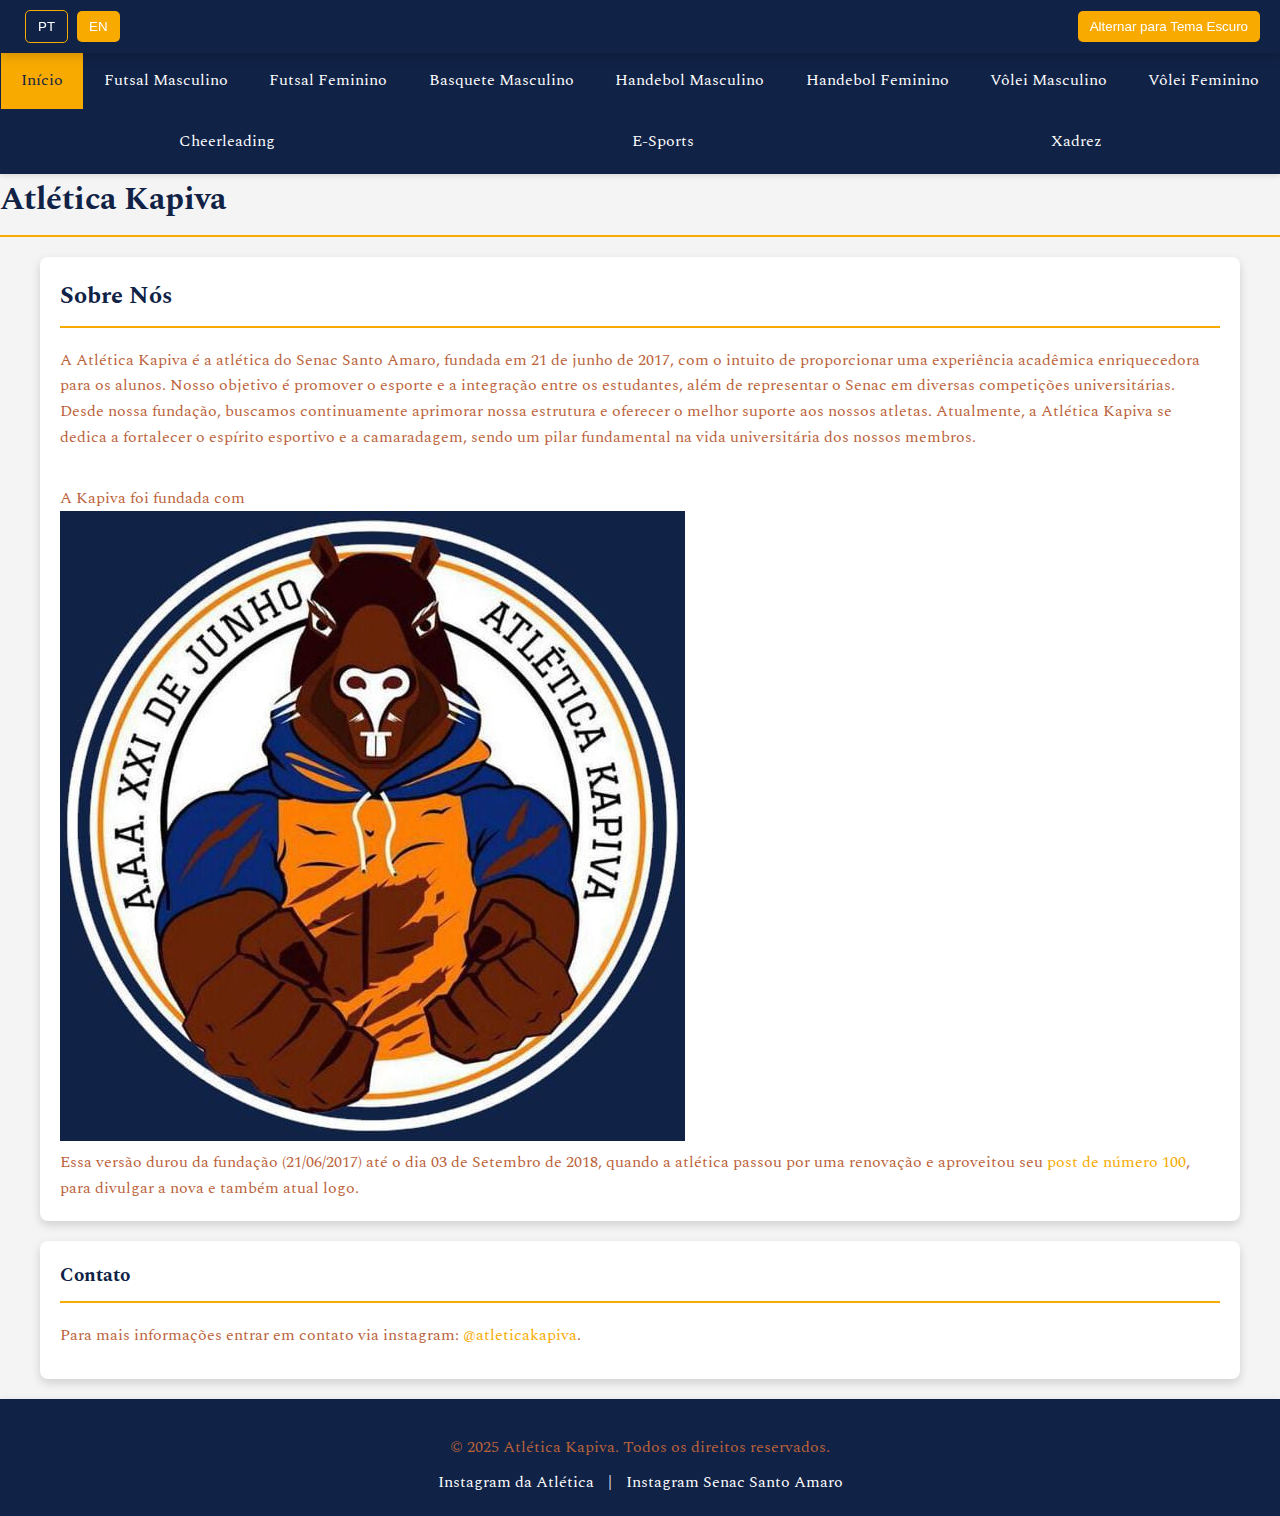
<file: index.html>
<!DOCTYPE html>
<html lang="pt-BR">

<head>
    <meta charset="UTF-8">
    <meta name="viewport" content="width=device-width, initial-scale=1.0">
    <title data-translate-key="home">Atlética Kapiva</title>
    <link rel="stylesheet" href="./style.css">
    <link rel="shortcut icon" type="imagex/jpeg" href="./imagens/Kapiva_Principal.jpeg" />

</head>

<body>
    <div class="top-bar">
        <div class="lang-switcher">
            <button id="lang-pt" class="lang-button" data-translate-key="pt">PT</button>
            <button id="lang-en" class="lang-button" data-translate-key="en">EN</button>
        </div>
        <div class="theme-switcher">
            <button id="theme-toggle" data-translate-key="toggle-theme">Alternar Tema</button>
        </div>
        <button class="hamburger-menu" aria-label="Menu">
            <span class="bar"></span>
            <span class="bar"></span>
            <span class="bar"></span>
        </button>
    </div>

    <div class="nav-wrapper">
        <nav>
            <ul class="horizontal">
                <li><a class="selecionado" href="index.html" data-translate-key="home">Inicio</a></li>
                <li><a href="KapivaFutM.html" data-translate-key="futsal-m">Futsal Masculino</a></li>
                <li><a href="KapivaFutF.html" data-translate-key="futsal-f">Futsal Feminino</a></li>
                <li><a href="Basquete.html" data-translate-key="basketball">Basquete Masculino</a></li>
                <li><a href="HandM.html" data-translate-key="handball-m">Handebol Masculino</a></li>
                <li><a href="HandF.html" data-translate-key="handball-f">Handebol Feminino</a></li>
                <li><a href="VoleiM.html" data-translate-key="volleyball-m">Vôlei Masculino</a></li>
                <li><a href="VoleiF.html" data-translate-key="volleyball-f">Vôlei Feminino</a></li>
                <li><a href="Cheer.html" data-translate-key="cheerleading">Cheerleading</a></li>
                <li><a href="esports.html" data-translate-key="esports">E-Sports</a></li>
                <li><a href="xadrez.html" data-translate-key="chess">Xadrez</a></li>
            </ul>
        </nav>
    </div>

    <header>
        <h1>Atlética Kapiva</h1>
    </header>

    <main>
        <section>
            <h2 data-translate-key="about-us-title">Sobre Nós</h2>
            <p data-translate-key="about-us-text">A Atlética Kapiva é a atlética do Senac Santo Amaro, fundada em 21 de
                junho de 2017, com o intuito de proporcionar a melhor experiência acadêmica para os alunos. Nosso
                objetivo é promover o esporte e a integração entre os estudantes, além de representar o Senac em
                diversas competições universitárias. Desde nossa fundação, buscamos continuamente aprimorar nossa
                estrutura e oferecer o melhor suporte aos nossos atletas. Atualmente, a Atlética Kapiva se dedica a
                fortalecer o espírito esportivo e a camaradagem, sendo um pilar fundamental na vida universitária dos
                nossos membros.</p>
            <br><span data-translate-key="kapiva-founded-text">A Kapiva foi fundada com o visual:</span>
            <br><img class="original" src="./imagens/Kapiva_Original.jpg" alt="Kapiva_Original"><br>
            <span data-translate-key="kapiva-old-logo-duration">Essa versão durou da fundação (21/06/2017) até o dia 03
                de Setembro de 2018, quando a atlética passou por uma renovação e aproveitou seu
                <a href="https://www.instagram.com/p/BnR4bplFzU8/?utm_source=ig_web_copy_link&igsh=MzRlODBiNWFlZA=="><span
                        data-translate-key="post-number-100">post de numero 100</span></a>,
                <span data-translate-key="to-divulge-new-logo">para divulgar a nova e também atual logo.</span>
            </span>
        </section>
        <section>
            <h3 data-translate-key="contact">Contato</h3>
            <p data-translate-key="contact-info">Para mais informações entrar em contato via instagram: <a
                    href="https://www.instagram.com/atleticakapiva/"><span>@atleticakapiva</span></a>.</p>
        </section>
    </main>
    <footer>
        <p data-translate-key="all-rights-reserved">&copy; 2025 Atlética Kapiva. Todos os direitos reservados.</p>
        <div class="redes-sociais">
            <a href="https://www.instagram.com/atleticakapiva/" target="_blank"
                data-translate-key="athletica-instagram">Instagram da Atlética</a> |
            <a href="https://www.instagram.com/senacsantoamaro/" target="_blank"
                data-translate-key="senac-instagram">Instagram Senac Santo Amaro</a>
        </div>
    </footer>

    <script src="./script.js" defer></script>
</body>

</html>
</file>
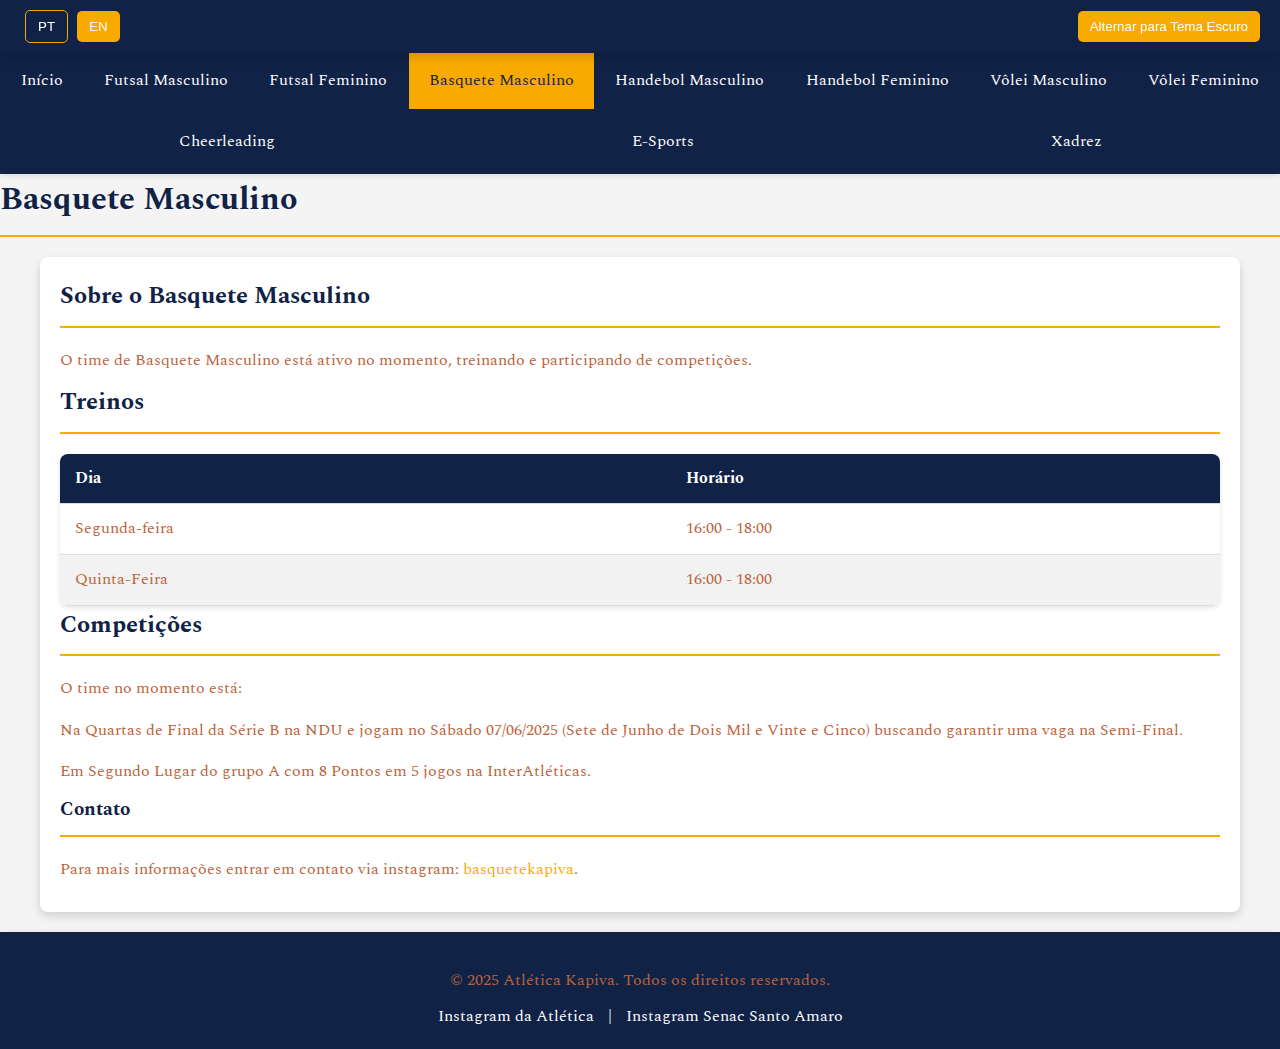
<file: Basquete.html>
<!DOCTYPE html>
<html lang="pt-BR">

<head>
    <meta charset="UTF-8">
    <meta name="viewport" content="width=device-width, initial-scale=1.0">
    <title data-translate-key="basketball-title">Basquete Masculino Kapiva</title>
    <link rel="stylesheet" href="./style.css">
    <link rel="shortcut icon" type="imagex/jpg" href="./imagens/Kapiva_Baska.jpg" />
</head>

<body>
    <div class="top-bar">
        <div class="lang-switcher">
            <button id="lang-pt" class="lang-button" data-translate-key="pt">PT</button>
            <button id="lang-en" class="lang-button" data-translate-key="en">EN</button>
        </div>
        <div class="theme-switcher">
            <button id="theme-toggle" data-translate-key="toggle-theme">Alternar Tema</button>
        </div>
        <button class="hamburger-menu" aria-label="Menu">
            <span class="bar"></span>
            <span class="bar"></span>
            <span class="bar"></span>
        </button>
    </div>

    <div class="nav-wrapper">
        <nav>
            <ul class="horizontal">
                <li><a href="index.html" data-translate-key="home">Inicio</a></li>
                <li><a href="KapivaFutM.html" data-translate-key="futsal-m">Futsal Masculino</a></li>
                <li><a href="KapivaFutF.html" data-translate-key="futsal-f">Futsal Feminino</a></li>
                <li><a class="selecionado" href="Basquete.html" data-translate-key="basketball">Basquete Masculino</a>
                </li>
                <li><a href="HandM.html" data-translate-key="handball-m">Handebol Masculino</a></li>
                <li><a href="HandF.html" data-translate-key="handball-f">Handebol Feminino</a></li>
                <li><a href="VoleiM.html" data-translate-key="volleyball-m">Vôlei Masculino</a></li>
                <li><a href="VoleiF.html" data-translate-key="volleyball-f">Vôlei Feminino</a></li>
                <li><a href="Cheer.html" data-translate-key="cheerleading">Cheerleading</a></li>
                <li><a href="esports.html" data-translate-key="esports">E-Sports</a></li>
                <li><a href="xadrez.html" data-translate-key="chess">Xadrez</a></li>
            </ul>
        </nav>
    </div>

    <header>
        <h1>Basquete Masculino</h1>
    </header>

    <main>
        <section>
            <article id="Informações_Baska">
                <h2 data-translate-key="about-basketball-title">Sobre o Basquete</h2>
                <p data-translate-key="basketball-info-text">O time de Basquete Masculino está ativo no momento,
                    treinando e participando de competições.</p>
            </article>

            <article id="Treinos_Baska">
                <h2 data-translate-key="trainings-title">Treinos</h2>
                <table>
                    <thead>
                        <tr>
                            <th data-translate-key="day">Dia</th>
                            <th data-translate-key="hour">Horário</th>
                        </tr>
                    </thead>
                    <tbody>
                        <tr>
                            <td data-translate-key="monday">Segunda-Feira</td>
                            <td>16:00 - 18:00</td>
                        </tr>
                        <tr>
                            <td data-translate-key="thursday">Quinta-Feira</td>
                            <td>16:00 - 18:00</td>
                        </tr>
                    </tbody>
                </table>
            </article>

            <article id="Competições_Baska">
                <h2 data-translate-key="competitions">Competições</h2>
                <p data-translate-key="basketball-status-text">O time no momento está:</p>
                <p data-translate-key="basketball-status-ndu">Na Quartas de Final da Série B na NDU e jogam no Sábado
                    07/06/2025 (Sete de Junho de Dois Mil e Vinte
                    e
                    Cinco) buscando garantir uma vaga na Semi-Final.</p>
                <p data-translate-key="basketball-status-interatleticas">Em Segundo Lugar do grupo A com 8 Pontos em 5
                    jogos na InterAtléticas.</p>
            </article>

            <article id="Contato_Baska">
                <h3 data-translate-key="contact">Contato</h3>
                <p data-translate-key="basketball-contact">Para mais informações entrar em contato via instagram: <a
                        href="https://www.instagram.com/basquetekapiva/"><span>basquetekapiva</span></a>.</p>
            </article>
        </section>
    </main>

    <footer>
        <p data-translate-key="all-rights-reserved">&copy; 2025 Atlética Kapiva. Todos os direitos reservados.</p>
        <div class="redes-sociais">
            <a href="https://www.instagram.com/atleticakapiva/" target="_blank"
                data-translate-key="athletica-instagram">Instagram da Atlética</a> |
            <a href="https://www.instagram.com/senacsantoamaro/" target="_blank"
                data-translate-key="senac-instagram">Instagram Senac Santo Amaro</a>
        </div>
    </footer>

    <script src="./script.js"></script>
</body>

</html>
</file>
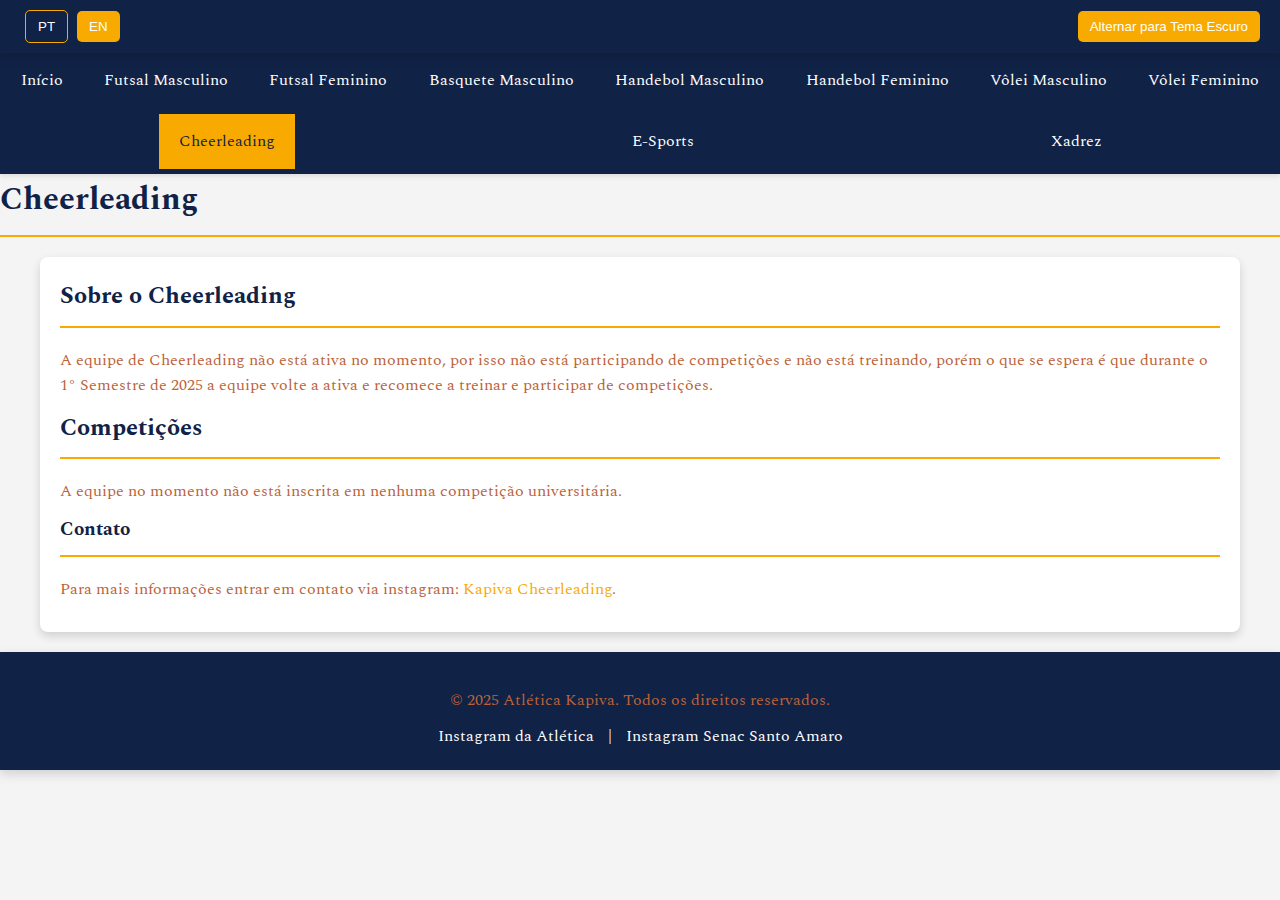
<file: Cheer.html>
<!DOCTYPE html>
<html lang="pt-BR">

<head>
    <meta charset="UTF-8">
    <meta name="viewport" content="width=device-width, initial-scale=1.0">
    <title data-translate-key="cheerleading-title">Cheerleading Kapiva</title>
    <link rel="stylesheet" href="./style.css">
    <link rel="shortcut icon" type="imagex/jpg" href="./imagens/Kapiva_Cheer.jpg" />
</head>

<body>
    <div class="top-bar">
        <div class="lang-switcher">
            <button id="lang-pt" class="lang-button" data-translate-key="pt">PT</button>
            <button id="lang-en" class="lang-button" data-translate-key="en">EN</button>
        </div>
        <div class="theme-switcher">
            <button id="theme-toggle" data-translate-key="toggle-theme">Alternar Tema</button>
        </div>
        <button class="hamburger-menu" aria-label="Menu">
            <span class="bar"></span>
            <span class="bar"></span>
            <span class="bar"></span>
        </button>
    </div>

    <div class="nav-wrapper">
        <nav>
            <ul class="horizontal">
                <li><a href="index.html" data-translate-key="home">Inicio</a></li>
                <li><a href="KapivaFutM.html" data-translate-key="futsal-m">Futsal Masculino</a></li>
                <li><a href="KapivaFutF.html" data-translate-key="futsal-f">Futsal Feminino</a></li>
                <li><a href="Basquete.html" data-translate-key="basketball">Basquete Masculino</a></li>
                <li><a href="HandM.html" data-translate-key="handball-m">Handebol Masculino</a></li>
                <li><a href="HandF.html" data-translate-key="handball-f">Handebol Feminino</a></li>
                <li><a href="VoleiM.html" data-translate-key="volleyball-m">Vôlei Masculino</a></li>
                <li><a href="VoleiF.html" data-translate-key="volleyball-f">Vôlei Feminino</a></li>
                <li><a class="selecionado" href="Cheer.html" data-translate-key="cheerleading">Cheerleading</a></li>
                <li><a href="esports.html" data-translate-key="esports">E-Sports</a></li>
                <li><a href="xadrez.html" data-translate-key="chess">Xadrez</a></li>
            </ul>
        </nav>
    </div>

    <header>
        <h1>Cheerleading</h1>
    </header>

    <main>
        <section>
            <article id="Informações_Cheer">
                <h2 data-translate-key="about-cheer-title">Informações</h2>
                <p data-translate-key="cheer-info-text">A equipe de Cheerleading não está ativa no momento, por isso não
                    está
                    participando de competições e não está treinando, porém o que se espera é que durante o 1° Semestre
                    de 2025 a equipe volte a ativa e recomece a treinar e participar de competições.</p>
            </article>
            <article id="Competições_Cheer">
                <h2 data-translate-key="cheer-competitions-title">Competições</h2>
                <p data-translate-key="cheer-competitions-text">A equipe no momento não está inscrita em nenhuma
                    competição
                    universitária.</p>
            </article>
            <article id="Contato_Cheer">
                <h3 data-translate-key="contact">Contato</h3>
                <p data-translate-key="cheer-contact">Para mais informações entrar em contato via instagram: <a
                        href="https://www.instagram.com/kapivacheer/"><span>Kapiva
                            Cheerleading</span></a>.</p>
            </article>
        </section>
    </main>
    <footer>
        <p data-translate-key="all-rights-reserved">&copy; 2025 Atlética Kapiva. Todos os direitos reservados.</p>
        <div class="redes-sociais">
            <a href="https://www.instagram.com/atleticakapiva/" target="_blank"
                data-translate-key="athletica-instagram">Instagram da Atlética</a> |
            <a href="https://www.instagram.com/senacsantoamaro/" target="_blank"
                data-translate-key="senac-instagram">Instagram Senac Santo Amaro</a>
        </div>
    </footer>

    <script src="./script.js"></script>
</body>

</html>
</file>
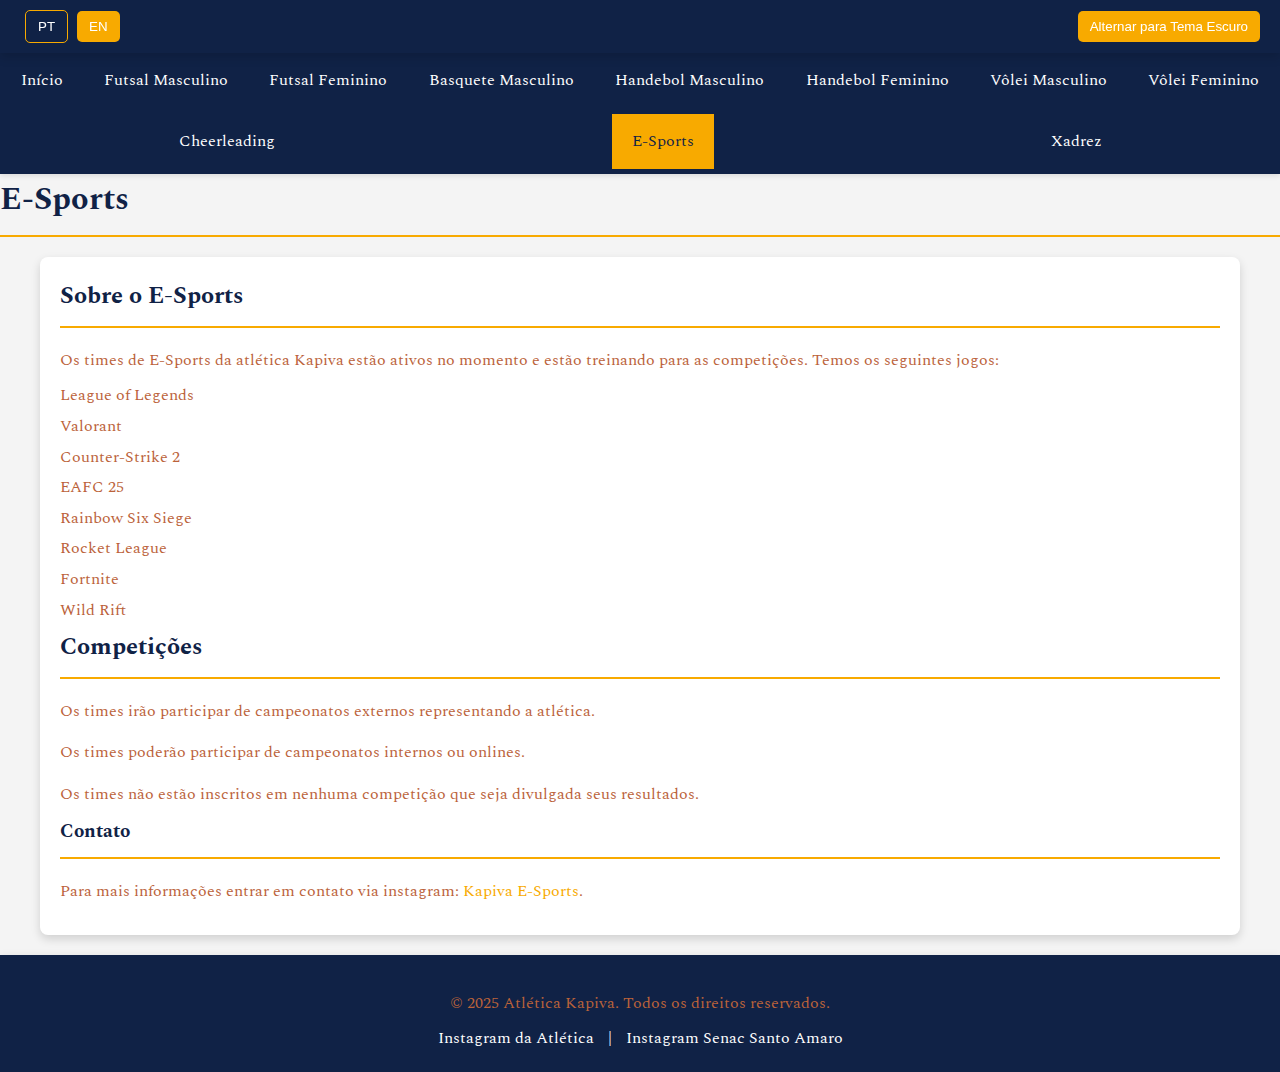
<file: esports.html>
<!DOCTYPE html>
<html lang="pt-BR">

<head>
    <meta charset="UTF-8">
    <meta name="viewport" content="width=device-width, initial-scale=1.0">
    <title data-translate-key="esports-title">E-Sports Kapiva</title>
    <link rel="stylesheet" href="./style.css">
    <link rel="shortcut icon" type="imagex/jpg" href="./imagens/Kapiva_E-Sports.jpg" />
</head>

<body>
    <div class="top-bar">
        <div class="lang-switcher">
            <button id="lang-pt" class="lang-button" data-translate-key="pt">PT</button>
            <button id="lang-en" class="lang-button" data-translate-key="en">EN</button>
        </div>
        <div class="theme-switcher">
            <button id="theme-toggle" data-translate-key="toggle-theme">Alternar Tema</button>
        </div>
        <button class="hamburger-menu" aria-label="Menu">
            <span class="bar"></span>
            <span class="bar"></span>
            <span class="bar"></span>
        </button>
    </div>

    <div class="nav-wrapper">
        <nav>
            <ul class="horizontal">
                <li><a href="index.html" data-translate-key="home">Inicio</a></li>
                <li><a href="KapivaFutM.html" data-translate-key="futsal-m">Futsal Masculino</a></li>
                <li><a href="KapivaFutF.html" data-translate-key="futsal-f">Futsal Feminino</a></li>
                <li><a href="Basquete.html" data-translate-key="basketball">Basquete Masculino</a></li>
                <li><a href="HandM.html" data-translate-key="handball-m">Handebol Masculino</a></li>
                <li><a href="HandF.html" data-translate-key="handball-f">Handebol Feminino</a></li>
                <li><a href="VoleiM.html" data-translate-key="volleyball-m">Vôlei Masculino</a></li>
                <li><a href="VoleiF.html" data-translate-key="volleyball-f">Vôlei Feminino</a></li>
                <li><a href="Cheer.html" data-translate-key="cheerleading">Cheerleading</a></li>
                <li><a class="selecionado" href="esports.html" data-translate-key="esports">E-Sports</a></li>
                <li><a href="xadrez.html" data-translate-key="chess">Xadrez</a></li>
            </ul>
        </nav>
    </div>

    <header>
        <h1>E-Sports</h1>
    </header>

    <main>
        <section>
            <article id="Informações_Games">
                <h2 data-translate-key="about-esports-title">Sobre os E-Sports</h2>
                <p data-translate-key="esports-info-text">Os times de E-Sports da atlética Kapiva estão ativos no
                    momento e estão treinando para as
                    competições. Temos os seguintes jogos:</p>
                <ul>
                    <li>League of Legends</li>
                    <li>Valorant</li>
                    <li>Counter-Strike 2</li>
                    <li>EAFC 25</li>
                    <li>Rainbow Six Siege</li>
                    <li>Rocket League</li>
                    <li>Fortnite</li>
                    <li>Wild Rift</li>
                </ul>
            </article>
            <article id="Competições_Games">
                <h2 data-translate-key="esports-competitions-title">Competições</h2>
                <p data-translate-key="esports-competitions-text-1">Os times irão participar de campeonatos externos
                    representando a atlética.</p>
                <p data-translate-key="esports-competitions-text-2">Os times poderão participar de campeonatos internos
                    ou
                    onlines.</p>
                <p data-translate-key="esports-competitions-text-3">Os times não estão inscritos em nenhuma competição
                    que seja divulgada seus resultados.</p>
            </article>
            <article id="Contato_Games">
                <h3 data-translate-key="contact">Contato</h3>
                <p data-translate-key="esports-contact">Para mais informações entrar em contato via instagram: <a
                        href="https://www.instagram.com/esportskapiva/"><span>Kapiva
                            E-Sports</span></a>.</p>
            </article>
        </section>
    </main>
    <footer>
        <p data-translate-key="all-rights-reserved">&copy; 2025 Atlética Kapiva. Todos os direitos reservados.</p>
        <div class="redes-sociais">
            <a href="https://www.instagram.com/atleticakapiva/" target="_blank"
                data-translate-key="athletica-instagram">Instagram da Atlética</a> |
            <a href="https://www.instagram.com/senacsantoamaro/" target="_blank"
                data-translate-key="senac-instagram">Instagram Senac Santo Amaro</a>
        </div>
    </footer>

    <script src="./script.js"></script>
</body>

</html>
</file>
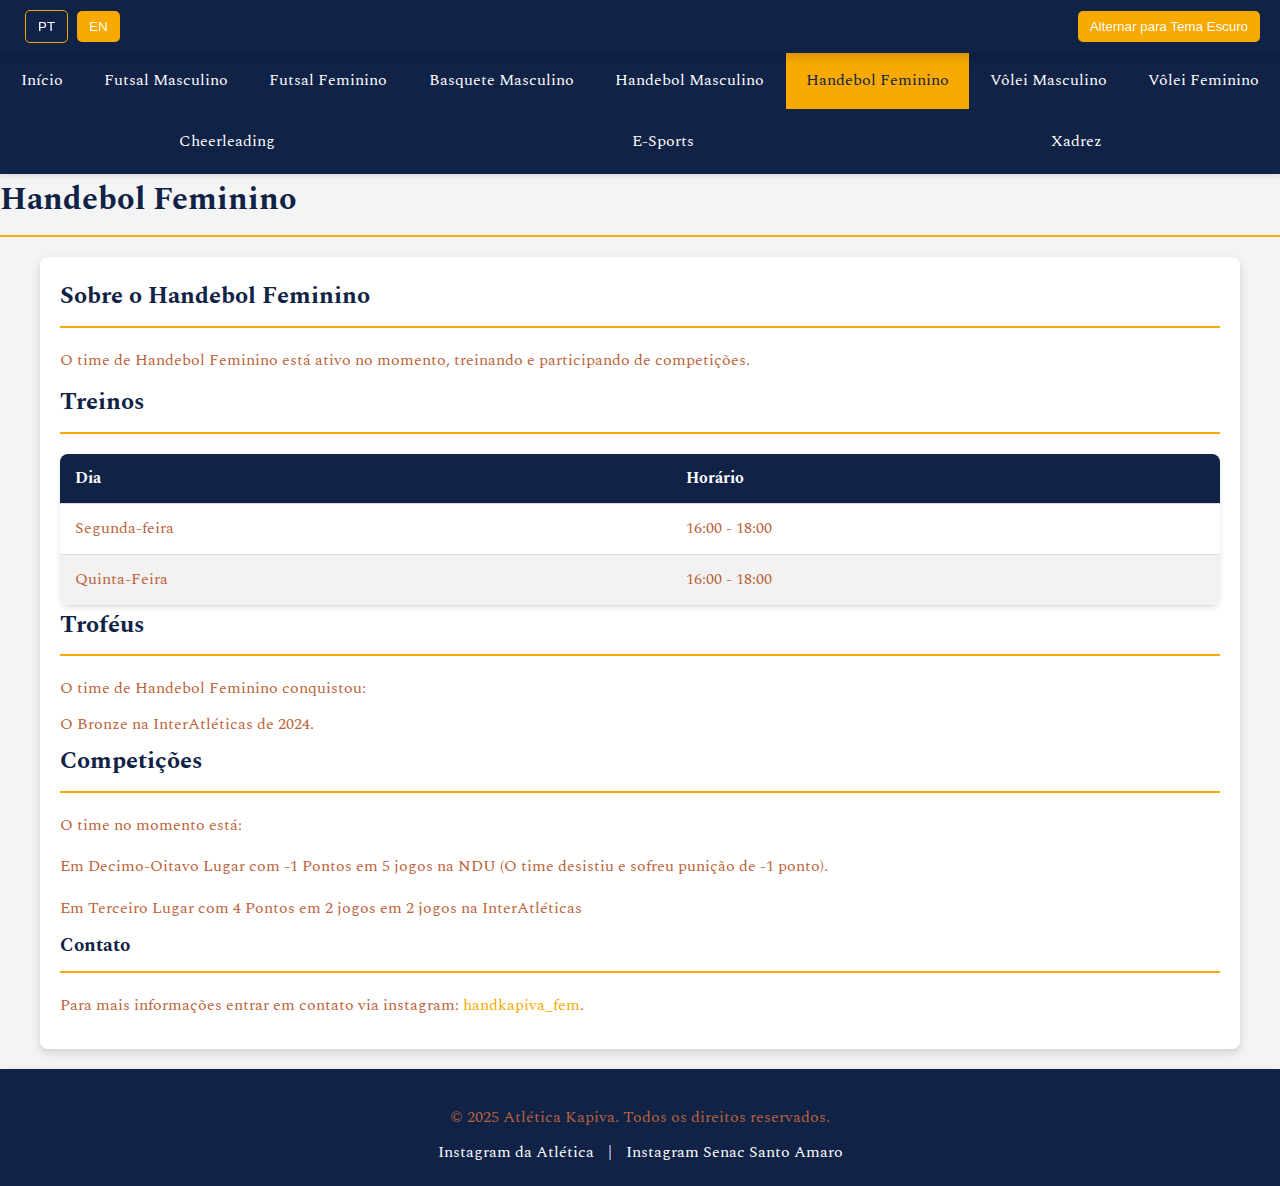
<file: HandF.html>
<!DOCTYPE html>
<html lang="pt-BR">

<head>
    <meta charset="UTF-8">
    <meta name="viewport" content="width=device-width, initial-scale=1.0">
    <title data-translate-key="handball-f-title">Handebol Feminino Kapiva</title>
    <link rel="stylesheet" href="./style.css">
    <link rel="shortcut icon" type="imagex/jpeg" href="./imagens/Kapiva_Principal.jpeg" />
</head>

<body>
    <div class="top-bar">
        <div class="lang-switcher">
            <button id="lang-pt" class="lang-button" data-translate-key="pt">PT</button>
            <button id="lang-en" class="lang-button" data-translate-key="en">EN</button>
        </div>
        <div class="theme-switcher">
            <button id="theme-toggle" data-translate-key="toggle-theme">Alternar Tema</button>
        </div>
        <button class="hamburger-menu" aria-label="Menu">
            <span class="bar"></span>
            <span class="bar"></span>
            <span class="bar"></span>
        </button>
    </div>

    <div class="nav-wrapper">
        <nav>
            <ul class="horizontal">
                <li><a href="index.html" data-translate-key="home">Inicio</a></li>
                <li><a href="KapivaFutM.html" data-translate-key="futsal-m">Futsal Masculino</a></li>
                <li><a href="KapivaFutF.html" data-translate-key="futsal-f">Futsal Feminino</a></li>
                <li><a href="Basquete.html" data-translate-key="basketball">Basquete Masculino</a></li>
                <li><a href="HandM.html" data-translate-key="handball-m">Handebol Masculino</a></li>
                <li><a class="selecionado" href="HandF.html" data-translate-key="handball-f">Handebol Feminino</a></li>
                <li><a href="VoleiM.html" data-translate-key="volleyball-m">Vôlei Masculino</a></li>
                <li><a href="VoleiF.html" data-translate-key="volleyball-f">Vôlei Feminino</a></li>
                <li><a href="Cheer.html" data-translate-key="cheerleading">Cheerleading</a></li>
                <li><a href="esports.html" data-translate-key="esports">E-Sports</a></li>
                <li><a href="xadrez.html" data-translate-key="chess">Xadrez</a></li>
            </ul>
        </nav>
    </div>

    <header>
        <h1>Handebol Feminino</h1>
    </header>

    <main>
        <section>
            <article id="Informações_HandF">
                <h2 data-translate-key="about-handball-f-title">Sobre o Handebol Feminino</h2>
                <p data-translate-key="handball-f-info-text">O time de Handebol Feminino está ativo no momento,
                    treinando e participando de competições.</p>
            </article>

            <article id="Treinos_HandF">
                <h2 data-translate-key="trainings-title">Treinos</h2>
                <table>
                    <thead>
                        <tr>
                            <th data-translate-key="day">Dia</th>
                            <th data-translate-key="hour">Horário</th>
                        </tr>
                    </thead>
                    <tbody>
                        <tr>
                            <td data-translate-key="monday">Segunda-Feira</td>
                            <td>16:00 - 18:00</td>
                        </tr>
                        <tr>
                            <td data-translate-key="thursday">Quinta-Feira</td>
                            <td>16:00 - 18:00</td>
                        </tr>
                    </tbody>
                </table>
            </article>
            <article id="Trofeus_HandF">
                <h2 data-translate-key="trophies-title">Troféus</h2>
                <p data-translate-key="handball-f-trophies-text">O time de Handebol Feminino conquistou:</p>
                <ul>
                    <li>O <span class="bronze">Bronze</span> <span data-translate-key="bronze-interatleticas-2024">na
                            InterAtléticas de 2024.</span>
                    </li>
                </ul>
            </article>
            <article id="Competições_HandF">
                <h2 data-translate-key="competitions">Competições</h2>
                <p data-translate-key="handball-f-competitions-text">O time no momento está:</p>
                <p data-translate-key="handball-f-ndu-status">Em Decimo-Oitavo Lugar com -1 Pontos em 5 jogos na NDU (O
                    time desistiu e sofreu punição de -1
                    ponto).</p>
                <p data-translate-key="handball-f-interatleticas-status">Em Terceiro Lugar com 4 Pontos em 2 jogos em 2
                    jogos na InterAtléticas</p>
            </article>
            <article id="Contato_HandF">
                <h3 data-translate-key="contact">Contato</h3>
                <p data-translate-key="handball-f-contact">Para mais informações entrar em contato via instagram: <a
                        href="https://www.instagram.com/handkapiva_fem/"><span>handkapiva_fem</span></a>.</p>
            </article>
        </section>
    </main>
    <footer>
        <p data-translate-key="all-rights-reserved">&copy; 2025 Atlética Kapiva. Todos os direitos reservados.</p>
        <div class="redes-sociais">
            <a href="https://www.instagram.com/atleticakapiva/" target="_blank"
                data-translate-key="athletica-instagram">Instagram da Atlética</a> |
            <a href="https://www.instagram.com/senacsantoamaro/" target="_blank"
                data-translate-key="senac-instagram">Instagram Senac Santo Amaro</a>
        </div>
    </footer>

    <script src="./script.js"></script>
</body>

</html>
</file>
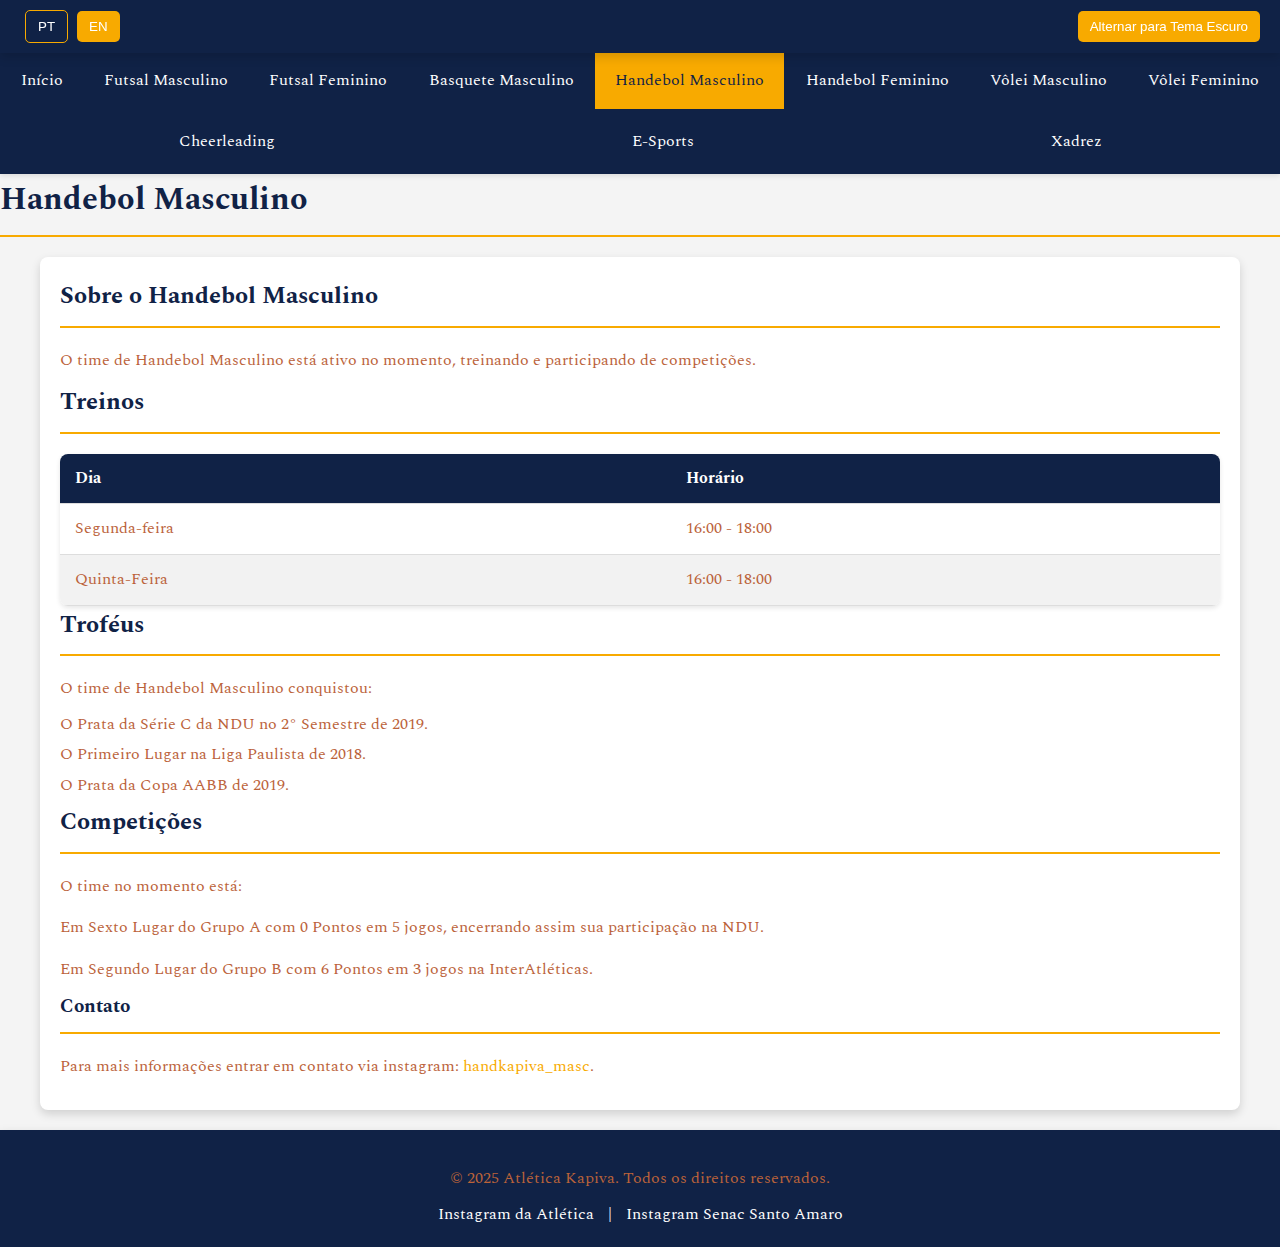
<file: HandM.html>
<!DOCTYPE html>
<html lang="pt-BR">

<head>
    <meta charset="UTF-8">
    <meta name="viewport" content="width=device-width, initial-scale=1.0">
    <title data-translate-key="handball-m-title">Handebol Masculino Kapiva</title>
    <link rel="stylesheet" href="./style.css">
    <link rel="shortcut icon" type="imagex/jpeg" href="./imagens/Kapiva_Principal.jpeg" />
</head>

<body>
    <div class="top-bar">
        <div class="lang-switcher">
            <button id="lang-pt" class="lang-button" data-translate-key="pt">PT</button>
            <button id="lang-en" class="lang-button" data-translate-key="en">EN</button>
        </div>
        <div class="theme-switcher">
            <button id="theme-toggle" data-translate-key="toggle-theme">Alternar Tema</button>
        </div>
        <button class="hamburger-menu" aria-label="Menu">
            <span class="bar"></span>
            <span class="bar"></span>
            <span class="bar"></span>
        </button>
    </div>

    <div class="nav-wrapper">
        <nav>
            <ul class="horizontal">
                <li><a href="index.html" data-translate-key="home">Inicio</a></li>
                <li><a href="KapivaFutM.html" data-translate-key="futsal-m">Futsal Masculino</a></li>
                <li><a href="KapivaFutF.html" data-translate-key="futsal-f">Futsal Feminino</a></li>
                <li><a href="Basquete.html" data-translate-key="basketball">Basquete Masculino</a></li>
                <li><a class="selecionado" href="HandM.html" data-translate-key="handball-m">Handebol Masculino</a></li>
                <li><a href="HandF.html" data-translate-key="handball-f">Handebol Feminino</a></li>
                <li><a href="VoleiM.html" data-translate-key="volleyball-m">Vôlei Masculino</a></li>
                <li><a href="VoleiF.html" data-translate-key="volleyball-f">Vôlei Feminino</a></li>
                <li><a href="Cheer.html" data-translate-key="cheerleading">Cheerleading</a></li>
                <li><a href="esports.html" data-translate-key="esports">E-Sports</a></li>
                <li><a href="xadrez.html" data-translate-key="chess">Xadrez</a></li>
            </ul>
        </nav>
    </div>

    <header>
        <h1>Handebol Masculino</h1>
    </header>

    <main>
        <section>
            <article id="Informações_HandM">
                <h2 data-translate-key="about-handball-m-title">Sobre o Handebol Masculino</h2>
                <p data-translate-key="handball-m-info-text">O time de Handebol Masculino está ativo no momento,
                    treinando e participando de competições.</p>
            </article>

            <article id="Treinos_HandM">
                <h2 data-translate-key="trainings-title">Treinos</h2>
                <table>
                    <thead>
                        <tr>
                            <th data-translate-key="day">Dia</th>
                            <th data-translate-key="hour">Horário</th>
                        </tr>
                    </thead>
                    <tbody>
                        <tr>
                            <td data-translate-key="monday">Segunda-Feira</td>
                            <td>16:00 - 18:00</td>
                        </tr>
                        <tr>
                            <td data-translate-key="thursday">Quinta-Feira</td>
                            <td>16:00 - 18:00</td>
                        </tr>
                    </tbody>
                </table>
            </article>
            <article id="Trofeus_HandM">
                <h2 data-translate-key="trophies-title">Troféus</h2>
                <p data-translate-key="handball-m-trophies-text">O time de Handebol Masculino conquistou:</p>
                <ul>
                    <li>O <span class="prata">Prata</span> <span data-translate-key="silver-ndu-2019">da Série C da NDU
                            no 2°
                            Semestre de 2019.</span></li>
                    <li>O <span class="ouro">Primeiro Lugar</span> <span data-translate-key="gold-liga-paulista-2018">na
                            Liga Paulista de
                            2018.</span></li>
                    <li>O <span class="prata">Prata</span> <span data-translate-key="silver-copa-aabb-2019">da Copa AABB
                            de 2019.</span></li>
                </ul>
            </article>
            <article id="Competições_HandM">
                <h2 data-translate-key="competitions">Competições</h2>
                <p data-translate-key="handball-m-competitions-text">O time no momento está:</p>
                <p data-translate-key="handball-m-ndu-status">Em Sexto Lugar do Grupo A com 0 Pontos em 5 jogos,
                    encerrando assim sua participação na NDU.</p>
                <p data-translate-key="handball-m-interatleticas-status">Em Segundo Lugar do Grupo B com 6 Pontos em 3
                    jogos na InterAtléticas.</p>
            </article>
            <article id="Contato_HandM">
                <h3 data-translate-key="contact">Contato</h3>
                <p data-translate-key="handball-m-contact">Para mais informações entrar em contato via instagram: <a
                        href="https://www.instagram.com/handkapiva_masc/"><span>handkapiva_masc</span></a>.</p>
            </article>
        </section>
    </main>
    <footer>
        <p data-translate-key="all-rights-reserved">&copy; 2025 Atlética Kapiva. Todos os direitos reservados.</p>
        <div class="redes-sociais">
            <a href="https://www.instagram.com/atleticakapiva/" target="_blank"
                data-translate-key="athletica-instagram">Instagram da Atlética</a> |
            <a href="https://www.instagram.com/senacsantoamaro/" target="_blank"
                data-translate-key="senac-instagram">Instagram Senac Santo Amaro</a>
        </div>
    </footer>

    <script src="./script.js"></script>
</body>

</html>
</file>
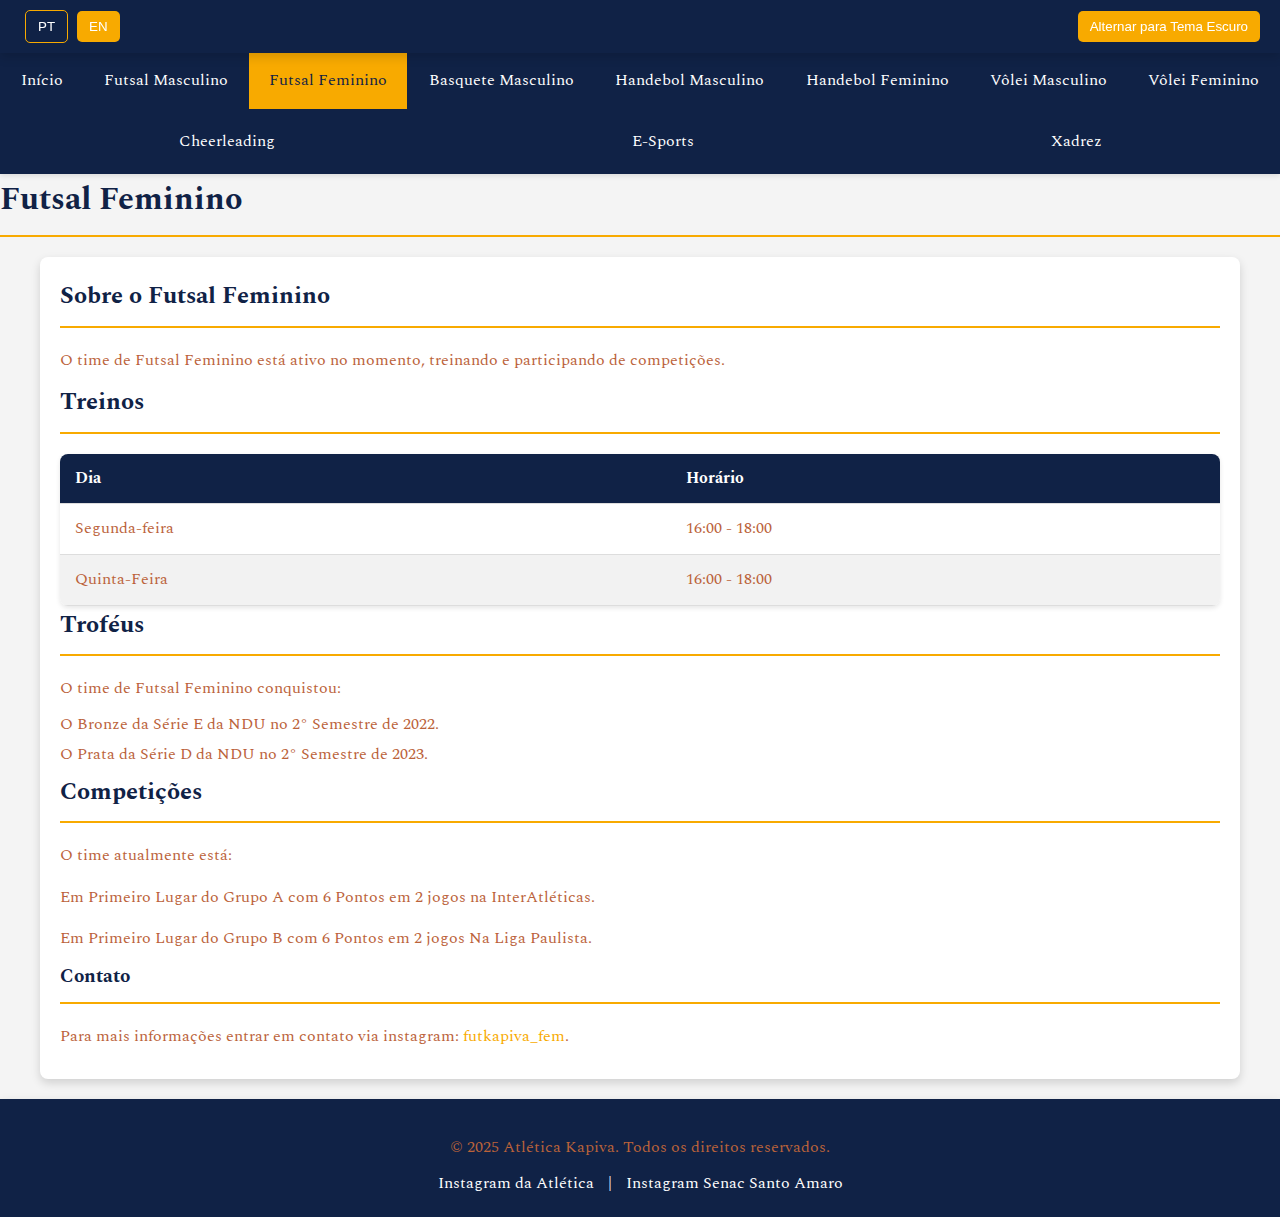
<file: KapivaFutF.html>
<!DOCTYPE html>
<html lang="pt-BR">

<head>
    <meta charset="UTF-8">
    <meta name="viewport" content="width=device-width, initial-scale=1.0">
    <title data-translate-key="futsal-f-title">Futsal Feminino Kapiva</title>
    <link rel="stylesheet" href="./style.css">
    <link rel="shortcut icon" type="imagex/jpg" href="./imagens/Kapiva_Futsal_F.jpg" />
</head>

<body>
    <div class="top-bar">
        <div class="lang-switcher">
            <button id="lang-pt" class="lang-button" data-translate-key="pt">PT</button>
            <button id="lang-en" class="lang-button" data-translate-key="en">EN</button>
        </div>
        <div class="theme-switcher">
            <button id="theme-toggle" data-translate-key="toggle-theme">Alternar Tema</button>
        </div>
        <button class="hamburger-menu" aria-label="Menu">
            <span class="bar"></span>
            <span class="bar"></span>
            <span class="bar"></span>
        </button>
    </div>

    <div class="nav-wrapper">
        <nav>
            <ul class="horizontal">
                <li><a href="index.html" data-translate-key="home">Inicio</a></li>
                <li><a href="KapivaFutM.html" data-translate-key="futsal-m">Futsal Masculino</a></li>
                <li><a class="selecionado" href="KapivaFutF.html" data-translate-key="futsal-f">Futsal Feminino</a></li>
                <li><a href="Basquete.html" data-translate-key="basketball">Basquete Masculino</a></li>
                <li><a href="HandM.html" data-translate-key="handball-m">Handebol Masculino</a></li>
                <li><a href="HandF.html" data-translate-key="handball-f">Handebol Feminino</a></li>
                <li><a href="VoleiM.html" data-translate-key="volleyball-m">Vôlei Masculino</a></li>
                <li><a href="VoleiF.html" data-translate-key="volleyball-f">Vôlei Feminino</a></li>
                <li><a href="Cheer.html" data-translate-key="cheerleading">Cheerleading</a></li>
                <li><a href="esports.html" data-translate-key="esports">E-Sports</a></li>
                <li><a href="xadrez.html" data-translate-key="chess">Xadrez</a></li>
            </ul>
        </nav>
    </div>

    <header>
        <h1>Futsal Feminino</h1>
    </header>

    <main>
        <section>
            <article id="Informações_FutF">
                <h2 data-translate-key="about-futsal-f-title">Sobre o Futsal Feminino</h2>
                <p data-translate-key="futsal-f-info-text">O time de Futsal Feminino está ativo no momento, treinando e
                    participando de competições.</p>
            </article>

            <article id="Treinos_FutF">
                <h2 data-translate-key="trainings-title">Treinos</h2>
                <table>
                    <thead>
                        <tr>
                            <th data-translate-key="day">Dia</th>
                            <th data-translate-key="hour">Horário</th>
                        </tr>
                    </thead>
                    <tbody>
                        <tr>
                            <td data-translate-key="monday">Segunda-Feira</td>
                            <td>16:00 - 18:00</td>
                        </tr>
                        <tr>
                            <td data-translate-key="thursday">Quinta-Feira</td>
                            <td>16:00 - 18:00</td>
                        </tr>
                    </tbody>
                </table>
            </article>
            <article id="Trofeus_FutF">
                <h2 data-translate-key="trophies-title">Troféus</h2>
                <p data-translate-key="futsal-f-trophies-text">O time de Futsal Feminino conquistou:</p>
                <ul>
                    <li>O <span class="bronze">Bronze</span> <span data-translate-key="bronze-ndu-2022">da Série E da
                            NDU no 2°
                            Semestre de 2022.</span></li>
                    <li>O <span class="prata">Prata</span> <span data-translate-key="silver-ndu-2023">da Série D da NDU
                            no 2°
                            Semestre de 2023.</span></li>
                </ul>
            </article>
            <article id="Competições_FutF">
                <h2 data-translate-key="competitions">Competições</h2>
                <p data-translate-key="futsal-f-competitions-text">O time atualmente está:</p>
                <p data-translate-key="futsal-f-interatleticas-status">Em Primeiro Lugar do Grupo A com 6 Pontos em 2
                    jogos na InterAtléticas.</p>
                <p data-translate-key="futsal-f-liga-paulista-status">Em Primeiro Lugar do Grupo B com 6 Pontos em 2
                    jogos Na Liga Paulista.</p>
            </article>
            <article id="Contato_FutF">
                <h3 data-translate-key="contact">Contato</h3>
                <p data-translate-key="futsal-f-contact">Para mais informações entrar em contato via instagram: <a
                        href="https://www.instagram.com/futkapiva_fem/"><span>futkapiva_fem</span></a>.</p>
            </article>
        </section>
    </main>
    <footer>
        <p data-translate-key="all-rights-reserved">&copy; 2025 Atlética Kapiva. Todos os direitos reservados.</p>
        <div class="redes-sociais">
            <a href="https://www.instagram.com/atleticakapiva/" target="_blank"
                data-translate-key="athletica-instagram">Instagram da Atlética</a> |
            <a href="https://www.instagram.com/senacsantoamaro/" target="_blank"
                data-translate-key="senac-instagram">Instagram Senac Santo Amaro</a>
        </div>
    </footer>

    <script src="./script.js"></script>
</body>

</html>
</file>
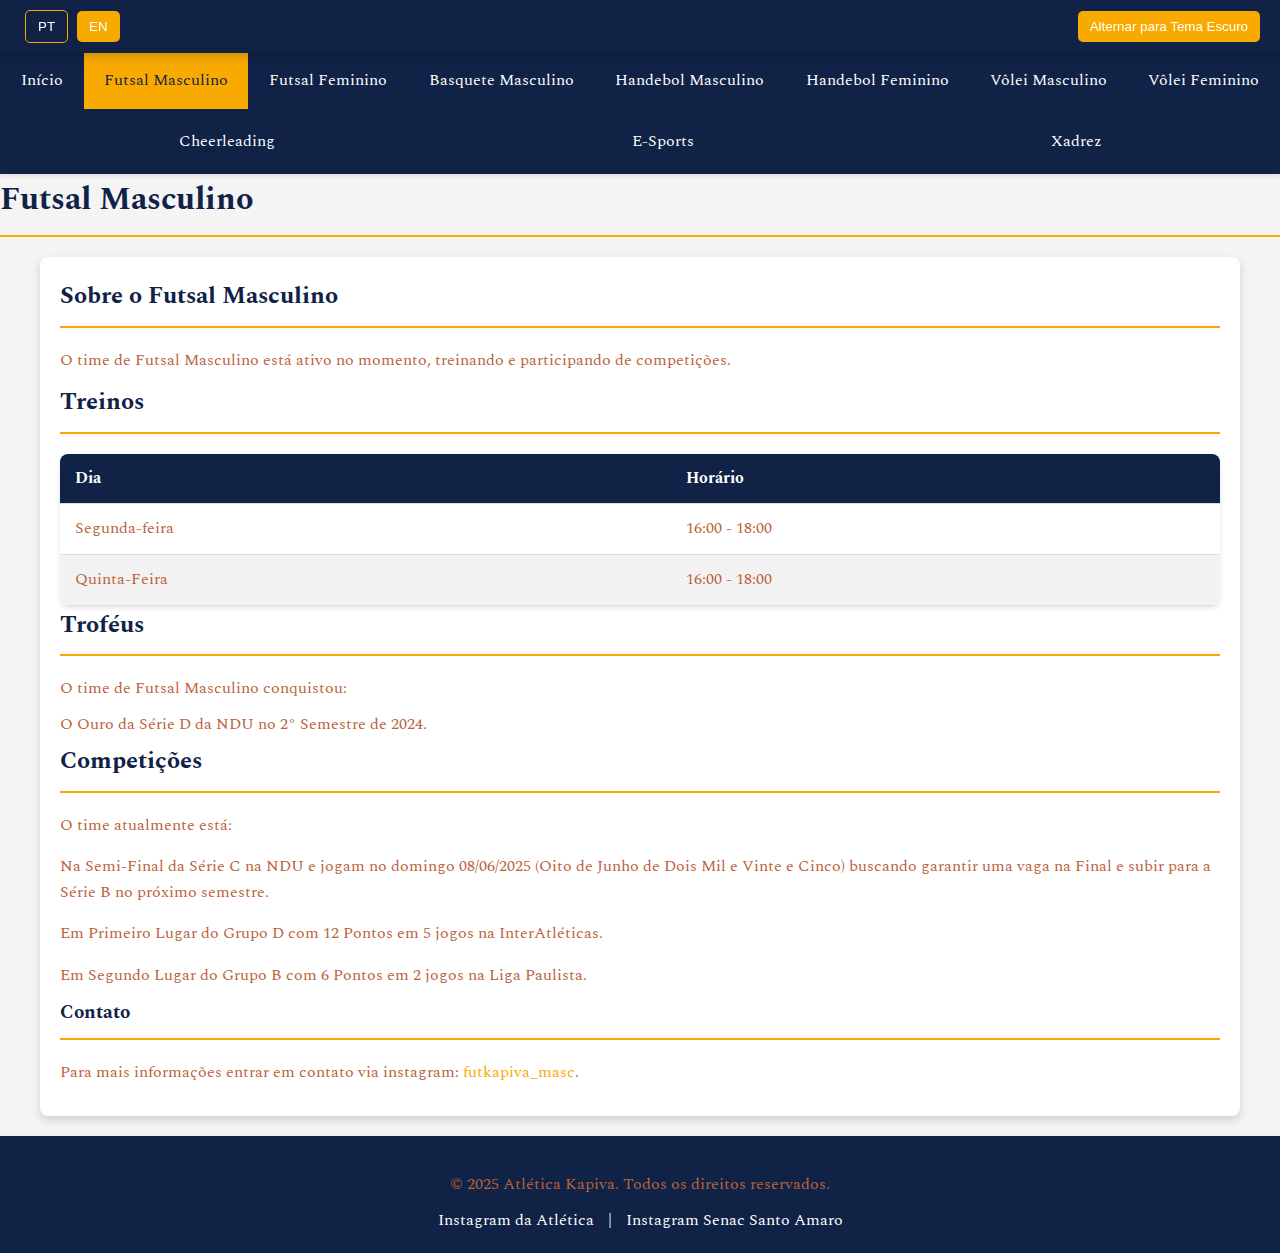
<file: KapivaFutM.html>
<!DOCTYPE html>
<html lang="pt-BR">

<head>
    <meta charset="UTF-8">
    <meta name="viewport" content="width=device-width, initial-scale=1.0">
    <title data-translate-key="futsal-m-title">Futsal Masculino Kapiva</title>
    <link rel="stylesheet" href="./style.css">
    <link rel="shortcut icon" type="imagex/jpg" href="./imagens/Kapiva_Futsal_M.jpg" />
</head>

<body>
    <div class="top-bar">
        <div class="lang-switcher">
            <button id="lang-pt" class="lang-button" data-translate-key="pt">PT</button>
            <button id="lang-en" class="lang-button" data-translate-key="en">EN</button>
        </div>
        <div class="theme-switcher">
            <button id="theme-toggle" data-translate-key="toggle-theme">Alternar Tema</button>
        </div>
        <button class="hamburger-menu" aria-label="Menu">
            <span class="bar"></span>
            <span class="bar"></span>
            <span class="bar"></span>
        </button>
    </div>

    <div class="nav-wrapper">
        <nav>
            <ul class="horizontal">
                <li><a href="index.html" data-translate-key="home">Inicio</a></li>
                <li><a class="selecionado" href="KapivaFutM.html" data-translate-key="futsal-m">Futsal Masculino</a>
                </li>
                <li><a href="KapivaFutF.html" data-translate-key="futsal-f">Futsal Feminino</a></li>
                <li><a href="Basquete.html" data-translate-key="basketball">Basquete Masculino</a></li>
                <li><a href="HandM.html" data-translate-key="handball-m">Handebol Masculino</a></li>
                <li><a href="HandF.html" data-translate-key="handball-f">Handebol Feminino</a></li>
                <li><a href="VoleiM.html" data-translate-key="volleyball-m">Vôlei Masculino</a></li>
                <li><a href="VoleiF.html" data-translate-key="volleyball-f">Vôlei Feminino</a></li>
                <li><a href="Cheer.html" data-translate-key="cheerleading">Cheerleading</a></li>
                <li><a href="esports.html" data-translate-key="esports">E-Sports</a></li>
                <li><a href="xadrez.html" data-translate-key="chess">Xadrez</a></li>
            </ul>
        </nav>
    </div>

    <header>
        <h1>Futsal Masculino</h1>
    </header>

    <main>
        <section>
            <article id="Informações_FutM">
                <h2 data-translate-key="about-futsal-m-title">Sobre o Futsal Masculino</h2>
                <p data-translate-key="futsal-m-info-text">O time de Futsal Masculino está ativo no momento, treinando e
                    participando de competições.</p>
            </article>

            <article id="Treinos_FutM">
                <h2 data-translate-key="trainings-title">Treinos</h2>
                <table>
                    <thead>
                        <tr>
                            <th data-translate-key="day">Dia</th>
                            <th data-translate-key="hour">Horário</th>
                        </tr>
                    </thead>
                    <tbody>
                        <tr>
                            <td data-translate-key="monday">Segunda-Feira</td>
                            <td>16:00 - 18:00</td>
                        </tr>
                        <tr>
                            <td data-translate-key="thursday">Quinta-Feira</td>
                            <td>16:00 - 18:00</td>
                        </tr>
                    </tbody>
                </table>
            </article>
            <article id="Trofeus_FutM">
                <h2 data-translate-key="trophies-title">Troféus</h2>
                <p data-translate-key="futsal-m-trophies-text">O time de Futsal Masculino conquistou:</p>
                <ul>
                    <li>O <span class="ouro">Ouro</span> <span data-translate-key="gold-ndu-2024">da Série D da NDU no
                            2°
                            Semestre de 2024.</span>
                    </li>
                </ul>
            </article>
            <article id="Competições_FutM">
                <h2 data-translate-key="competitions">Competições</h2>
                <p data-translate-key="futsal-m-competitions-text">O time atualmente está:</p>
                <p data-translate-key="futsal-m-ndu-status">Na Semi-Final da Série C na NDU e jogam no domingo
                    08/06/2025 (Oito de Junho de Dois Mil e Vinte e
                    Cinco) buscando garantir uma vaga na Final e subir para a Série B no próximo semestre.</p>
                <p data-translate-key="futsal-m-interatleticas-status">Em Primeiro Lugar do Grupo D com 12 Pontos em 5
                    jogos na InterAtléticas.</p>
                <p data-translate-key="futsal-m-liga-paulista-status">Em Segundo Lugar do Grupo B com 6 Pontos em 2
                    jogos na Liga Paulista.</p>
            </article>
            <article id="Contato_FutM">
                <h3 data-translate-key="contact">Contato</h3>
                <p data-translate-key="futsal-m-contact">Para mais informações entrar em contato via instagram: <a
                        href="https://www.instagram.com/futkapiva_masc/"><span>futkapiva_masc</span></a>.</p>
            </article>
        </section>
    </main>
    <footer>
        <p data-translate-key="all-rights-reserved">&copy; 2025 Atlética Kapiva. Todos os direitos reservados.</p>
        <div class="redes-sociais">
            <a href="https://www.instagram.com/atleticakapiva/" target="_blank"
                data-translate-key="athletica-instagram">Instagram da Atlética</a> |
            <a href="https://www.instagram.com/senacsantoamaro/" target="_blank"
                data-translate-key="senac-instagram">Instagram Senac Santo Amaro</a>
        </div>
    </footer>

    <script src="./script.js"></script>
</body>

</html>
</file>
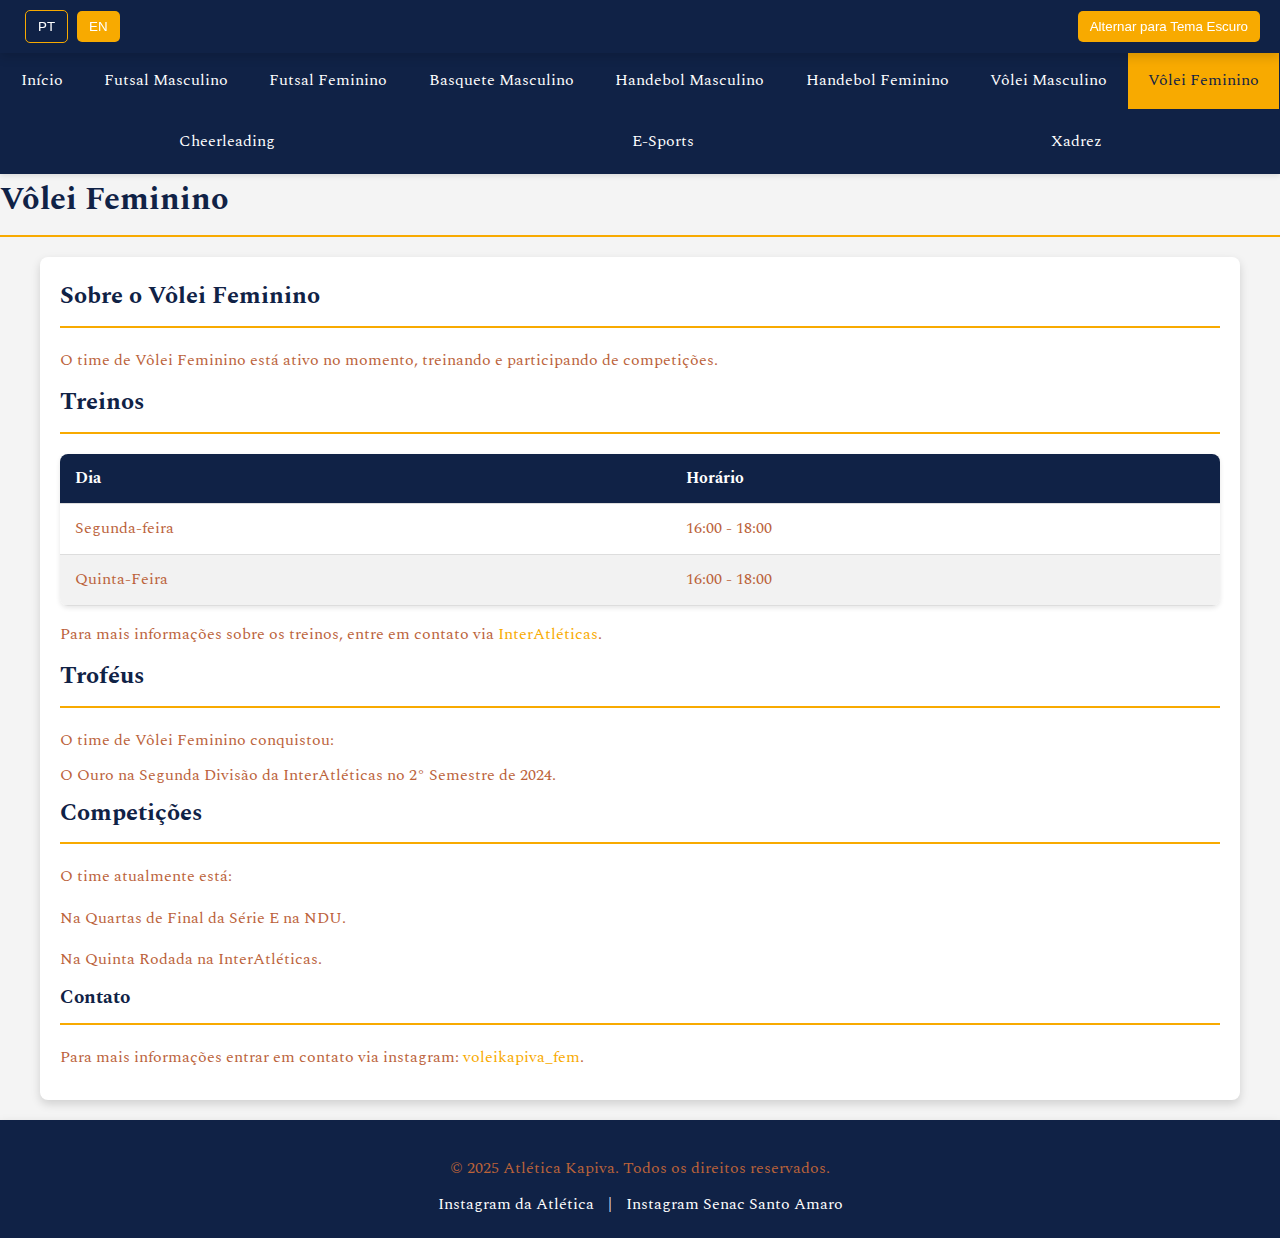
<file: VoleiF.html>
<!DOCTYPE html>
<html lang="pt-BR">

<head>
    <meta charset="UTF-8">
    <meta name="viewport" content="width=device-width, initial-scale=1.0">
    <title data-translate-key="volleyball-f-title">Vôlei Feminino Kapiva</title>
    <link rel="stylesheet" href="./style.css">
    <link rel="shortcut icon" type="imagex/jpg" href="./imagens/Kapiva_Volei_F.jpg" />
</head>

<body>
    <div class="top-bar">
        <div class="lang-switcher">
            <button id="lang-pt" class="lang-button" data-translate-key="pt">PT</button>
            <button id="lang-en" class="lang-button" data-translate-key="en">EN</button>
        </div>
        <div class="theme-switcher">
            <button id="theme-toggle" data-translate-key="toggle-theme">Alternar Tema</button>
        </div>
        <button class="hamburger-menu" aria-label="Menu">
            <span class="bar"></span>
            <span class="bar"></span>
            <span class="bar"></span>
        </button>
    </div>

    <div class="nav-wrapper">
        <nav>
            <ul class="horizontal">
                <li><a href="index.html" data-translate-key="home">Inicio</a></li>
                <li><a href="KapivaFutM.html" data-translate-key="futsal-m">Futsal Masculino</a></li>
                <li><a href="KapivaFutF.html" data-translate-key="futsal-f">Futsal Feminino</a></li>
                <li><a href="Basquete.html" data-translate-key="basketball">Basquete Masculino</a></li>
                <li><a href="HandM.html" data-translate-key="handball-m">Handebol Masculino</a></li>
                <li><a href="HandF.html" data-translate-key="handball-f">Handebol Feminino</a></li>
                <li><a href="VoleiM.html" data-translate-key="volleyball-m">Vôlei Masculino</a></li>
                <li><a class="selecionado" href="VoleiF.html" data-translate-key="volleyball-f">Vôlei Feminino</a></li>
                <li><a href="Cheer.html" data-translate-key="cheerleading">Cheerleading</a></li>
                <li><a href="esports.html" data-translate-key="esports">E-Sports</a></li>
                <li><a href="xadrez.html" data-translate-key="chess">Xadrez</a></li>
            </ul>
        </nav>
    </div>

    <header>
        <h1>Vôlei Feminino</h1>
    </header>

    <main>
        <section>
            <article id="Informações_VoleiF">
                <h2 data-translate-key="about-volleyball-f-title">Sobre o Vôlei Feminino</h2>
                <p data-translate-key="volleyball-f-info-text">O time de Vôlei Feminino está ativo no momento, treinando
                    e participando de competições.</p>
            </article>

            <article id="Treinos_VoleiF">
                <h2 data-translate-key="trainings-title">Treinos</h2>
                <table>
                    <thead>
                        <tr>
                            <th data-translate-key="day">Dia</th>
                            <th data-translate-key="hour">Horário</th>
                        </tr>
                    </thead>
                    <tbody>
                        <tr>
                            <td data-translate-key="monday">Segunda-Feira</td>
                            <td>16:00 - 18:00</td>
                        </tr>
                        <tr>
                            <td data-translate-key="thursday">Quinta-Feira</td>
                            <td>16:00 - 18:00</td>
                        </tr>
                    </tbody>
                </table>
                <p><span data-translate-key="volleyball-f-additional-info">Para mais informações sobre os treinos, entre
                        em contato via <a href="https://www.instagram.com/atleticakapiva_interatleticas/"><span>
                                InterAtléticas</span></a>.</span>
                </p>
            </article>
            <article id="Trofeus_VoleiF">
                <h2 data-translate-key="trophies-title">Troféus</h2>
                <p data-translate-key="volleyball-f-trophies-text">O time de Vôlei Feminino conquistou:</p>
                <ul>
                    <li>O <span class="ouro">Ouro</span> <span data-translate-key="gold-interatleticas-2024">na Segunda
                            Divisão da
                            InterAtléticas no 2° Semestre de 2024.</span></li>
                </ul>
            </article>
            <article id="Competições_VoleiF">
                <h2 data-translate-key="competitions">Competições</h2>
                <p data-translate-key="volleyball-f-competitions-text">O time atualmente está:</p>
                <p data-translate-key="volleyball-f-ndu-status">Na Quartas de Final da Série E na NDU.</p>
                <p data-translate-key="volleyball-f-interatleticas-status">Na Quinta Rodada na InterAtléticas.</p>
            </article>
            <article id="Contato_VoleiF">
                <h3 data-translate-key="contact">Contato</h3>
                <p data-translate-key="volleyball-f-contact">Para mais informações entrar em contato via instagram: <a
                        href="https://www.instagram.com/voleikapiva_fem/"><span>voleikapiva_fem</span></a>.</p>
            </article>
        </section>
    </main>
    <footer>
        <p data-translate-key="all-rights-reserved">&copy; 2025 Atlética Kapiva. Todos os direitos reservados.</p>
        <div class="redes-sociais">
            <a href="https://www.instagram.com/atleticakapiva/" target="_blank"
                data-translate-key="athletica-instagram">Instagram da Atlética</a> |
            <a href="https://www.instagram.com/senacsantoamaro/" target="_blank"
                data-translate-key="senac-instagram">Instagram Senac Santo Amaro</a>
        </div>
    </footer>

    <script src="./script.js"></script>
</body>

</html>
</file>
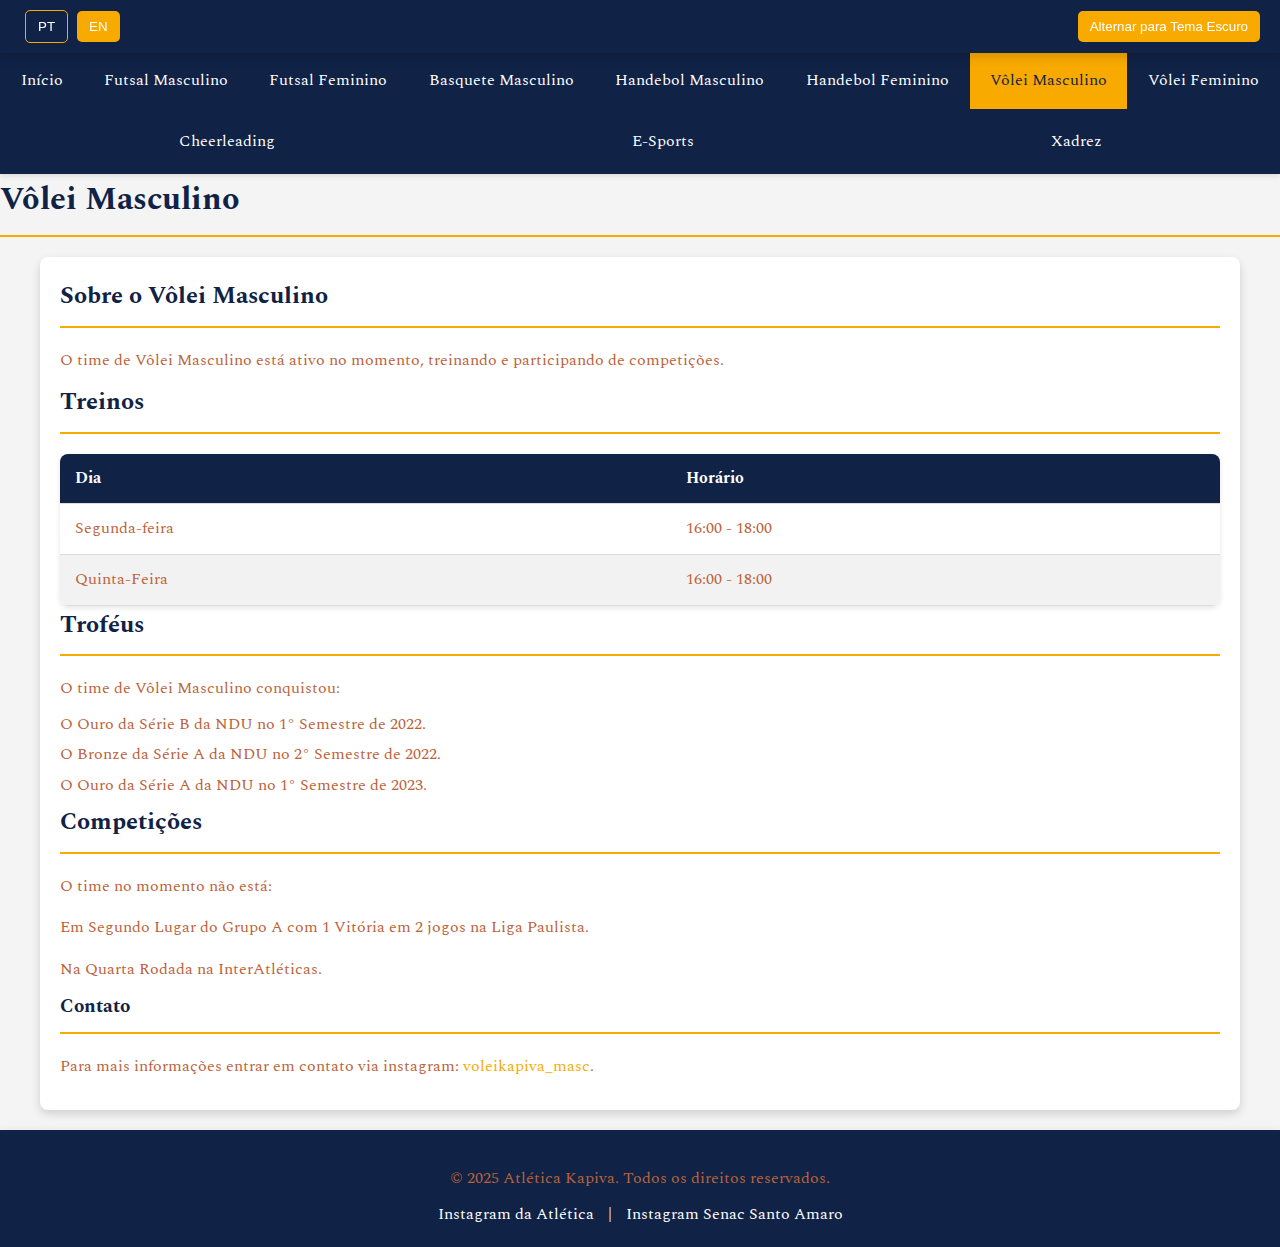
<file: VoleiM.html>
<!DOCTYPE html>
<html lang="pt-BR">

<head>
    <meta charset="UTF-8">
    <meta name="viewport" content="width=device-width, initial-scale=1.0">
    <title data-translate-key="volleyball-m-title">Vôlei Masculino Kapiva</title>
    <link rel="stylesheet" href="./style.css">
    <link rel="shortcut icon" type="imagex/jpg" href="./imagens/Kapiva_Volei_M.jpg" />
</head>

<body>
    <div class="top-bar">
        <div class="lang-switcher">
            <button id="lang-pt" class="lang-button" data-translate-key="pt">PT</button>
            <button id="lang-en" class="lang-button" data-translate-key="en">EN</button>
        </div>
        <div class="theme-switcher">
            <button id="theme-toggle" data-translate-key="toggle-theme">Alternar Tema</button>
        </div>
        <button class="hamburger-menu" aria-label="Menu">
            <span class="bar"></span>
            <span class="bar"></span>
            <span class="bar"></span>
        </button>
    </div>

    <div class="nav-wrapper">
        <nav>
            <ul class="horizontal">
                <li><a href="index.html" data-translate-key="home">Inicio</a></li>
                <li><a href="KapivaFutM.html" data-translate-key="futsal-m">Futsal Masculino</a></li>
                <li><a href="KapivaFutF.html" data-translate-key="futsal-f">Futsal Feminino</a></li>
                <li><a href="Basquete.html" data-translate-key="basketball">Basquete Masculino</a></li>
                <li><a href="HandM.html" data-translate-key="handball-m">Handebol Masculino</a></li>
                <li><a href="HandF.html" data-translate-key="handball-f">Handebol Feminino</a></li>
                <li><a class="selecionado" href="VoleiM.html" data-translate-key="volleyball-m">Vôlei Masculino</a></li>
                <li><a href="VoleiF.html" data-translate-key="volleyball-f">Vôlei Feminino</a></li>
                <li><a href="Cheer.html" data-translate-key="cheerleading">Cheerleading</a></li>
                <li><a href="esports.html" data-translate-key="esports">E-Sports</a></li>
                <li><a href="xadrez.html" data-translate-key="chess">Xadrez</a></li>
            </ul>
        </nav>
    </div>

    <header>
        <h1>Vôlei Masculino</h1>
    </header>

    <main>
        <section>
            <article id="Informações_VoleiM">
                <h2 data-translate-key="about-volleyball-m-title">Sobre o Vôlei Masculino</h2>
                <p data-translate-key="volleyball-m-info-text">O time de Vôlei Masculino está ativo no momento,
                    treinando e participando de competições.</p>
            </article>

            <article id="Treinos_VoleiM">
                <h2 data-translate-key="trainings-title">Treinos</h2>
                <table>
                    <thead>
                        <tr>
                            <th data-translate-key="day">Dia</th>
                            <th data-translate-key="hour">Horário</th>
                        </tr>
                    </thead>
                    <tbody>
                        <tr>
                            <td data-translate-key="monday">Segunda-Feira</td>
                            <td>16:00 - 18:00</td>
                        </tr>
                        <tr>
                            <td data-translate-key="thursday">Quinta-Feira</td>
                            <td>16:00 - 18:00</td>
                        </tr>
                    </tbody>
                </table>
            </article>
            <article id="Trofeus_VoleiM">
                <h2 data-translate-key="trophies-title">Troféus</h2>
                <p data-translate-key="volleyball-m-trophies-text">O time de Vôlei Masculino conquistou:</p>
                <ul>
                    <li>O <span class="ouro">Ouro</span> <span data-translate-key="gold-ndu-2022-s1">da Série B da NDU
                            no 1° Semestre
                            de 2022.</span></li>
                    <li>O <span class="bronze">Bronze</span> <span data-translate-key="bronze-ndu-2022-s2">da Série A da
                            NDU no 2°
                            Semestre de 2022.</span></li>
                    <li>O <span class="ouro">Ouro</span> <span data-translate-key="gold-ndu-2023-s1">da Série A da NDU
                            no 1° Semestre
                            de 2023.</span></li>
                </ul>
            </article>
            <article id="Competições_voleiM">
                <h2 data-translate-key="competitions">Competições</h2>
                <p data-translate-key="volleyball-m-competitions-text">O time no momento não está:</p>
                <p data-translate-key="volleyball-m-liga-paulista-status">Em Segundo Lugar do Grupo A com 1 Vitória em 2
                    jogos na Liga Paulista.</p>
                <p data-translate-key="volleyball-m-interatleticas-status">Na Quarta Rodada na InterAtléticas.</p>
            </article>
            <article id="Contato_VoleiM">
                <h3 data-translate-key="contact">Contato</h3>
                <p data-translate-key="volleyball-m-contact">Para mais informações entrar em contato via instagram: <a
                        href="https://www.instagram.com/voleikapiva/"><span>voleikapiva_masc</span></a>.</p>
            </article>
        </section>
    </main>
    <footer>
        <p data-translate-key="all-rights-reserved">&copy; 2025 Atlética Kapiva. Todos os direitos reservados.</p>
        <div class="redes-sociais">
            <a href="https://www.instagram.com/atleticakapiva/" target="_blank"
                data-translate-key="athletica-instagram">Instagram da Atlética</a> |
            <a href="https://www.instagram.com/senacsantoamaro/" target="_blank"
                data-translate-key="senac-instagram">Instagram Senac Santo Amaro</a>
        </div>
    </footer>

    <script src="./script.js"></script>
</body>

</html>
</file>
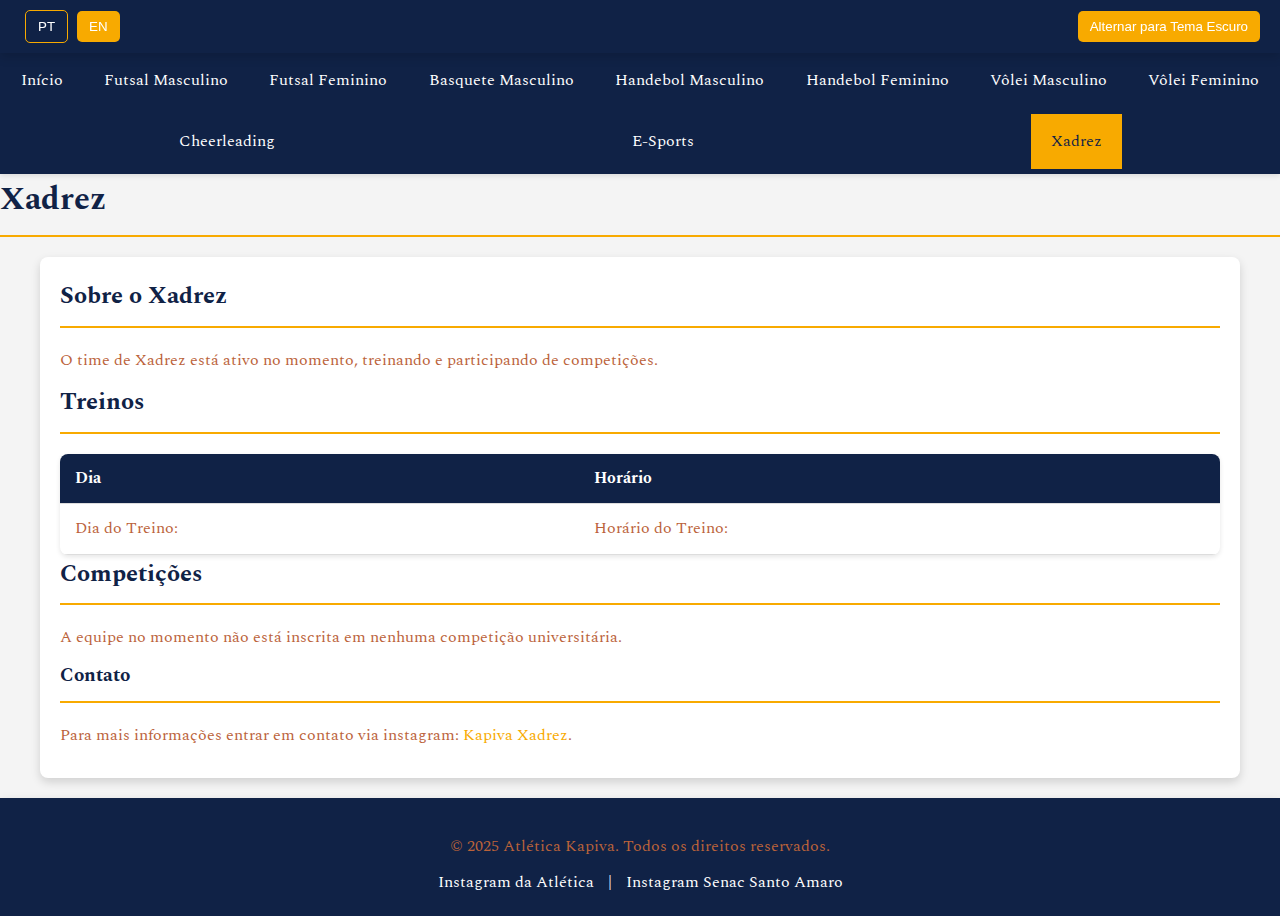
<file: xadrez.html>
<!DOCTYPE html>
<html lang="pt-BR">

<head>
    <meta charset="UTF-8">
    <meta name="viewport" content="width=device-width, initial-scale=1.0">
    <title data-translate-key="chess-title">Xadrez Kapiva</title>
    <link rel="stylesheet" href="./style.css">
    <link rel="shortcut icon" type="imagex/jpg" href="./imagens/Kapiva_Xadrez.jpg" />
</head>

<body>
    <div class="top-bar">
        <div class="lang-switcher">
            <button id="lang-pt" class="lang-button" data-translate-key="pt">PT</button>
            <button id="lang-en" class="lang-button" data-translate-key="en">EN</button>
        </div>
        <div class="theme-switcher">
            <button id="theme-toggle" data-translate-key="toggle-theme">Alternar Tema</button>
        </div>
        <button class="hamburger-menu" aria-label="Menu">
            <span class="bar"></span>
            <span class="bar"></span>
            <span class="bar"></span>
        </button>
    </div>

    <div class="nav-wrapper">
        <nav>
            <ul class="horizontal">
                <li><a href="index.html" data-translate-key="home">Inicio</a></li>
                <li><a href="KapivaFutM.html" data-translate-key="futsal-m">Futsal Masculino</a></li>
                <li><a href="KapivaFutF.html" data-translate-key="futsal-f">Futsal Feminino</a></li>
                <li><a href="Basquete.html" data-translate-key="basketball">Basquete Masculino</a></li>
                <li><a href="HandM.html" data-translate-key="handball-m">Handebol Masculino</a></li>
                <li><a href="HandF.html" data-translate-key="handball-f">Handebol Feminino</a></li>
                <li><a href="VoleiM.html" data-translate-key="volleyball-m">Vôlei Masculino</a></li>
                <li><a href="VoleiF.html" data-translate-key="volleyball-f">Vôlei Feminino</a></li>
                <li><a href="Cheer.html" data-translate-key="cheerleading">Cheerleading</a></li>
                <li><a href="esports.html" data-translate-key="esports">E-Sports</a></li>
                <li><a class="selecionado" href="xadrez.html" data-translate-key="chess">Xadrez</a></li>
            </ul>
        </nav>
    </div>

    <header>
        <h1>Xadrez</h1>
    </header>

    <main>
        <section>
            <article id="Informações_Xadrez">
                <h2 data-translate-key="about-chess-title">Sobre o Xadrez</h2>
                <p data-translate-key="chess-info-text">O time de Xadrez está ativo no momento, treinando e participando
                    de competições.</p>
            </article>

            <article id="Treinos_Xadrez">
                <h2 data-translate-key="chess-trainings-title">Treinos</h2>
                <table>
                    <thead>
                        <tr>
                            <th data-translate-key="day">Dia</th>
                            <th data-translate-key="hour">Horário</th>
                        </tr>
                    </thead>
                    <tbody>
                        <tr>
                            <td data-translate-key="chess-trainings-day">Sábado</td>
                            <td data-translate-key="chess-trainings-hour">16:00 - 18:00</td>
                        </tr>
                    </tbody>
                </table>
            </article>

            <article id="Competições_Xadrez">
                <h2 data-translate-key="competitions">Competições</h2>
                <p data-translate-key="chess-competitions-text">A equipe no momento não está inscrita em nenhuma
                    competição
                    universitária.</p>
            </article>

            <article id="Contato_Xadrez">
                <h3 data-translate-key="contact">Contato</h3>
                <p data-translate-key="chess-contact">Para mais informações entrar em contato via instagram: <a
                        href="https://www.instagram.com/xadrez.kapiva/"><span>Kapiva
                            Xadrez</span></a>.</p>
            </article>
        </section>
    </main>

    <footer>
        <p data-translate-key="all-rights-reserved">&copy; 2025 Atlética Kapiva. Todos os direitos reservados.</p>
        <div class="redes-sociais">
            <a href="https://www.instagram.com/atleticakapiva/" target="_blank"
                data-translate-key="athletica-instagram">Instagram da Atlética</a> |
            <a href="https://www.instagram.com/senacsantoamaro/" target="_blank"
                data-translate-key="senac-instagram">Instagram Senac Santo Amaro</a>
        </div>
    </footer>

    <script src="./script.js"></script>
</body>

</html>
</file>
<file: style.css>
@import url('https://fonts.googleapis.com/css2?family=Architects+Daughter&family=Itim&family=Spectral:ital,wght@0,200;0,300;0,400;0,500;0,600;0,700;0,800;1,200;1,300;1,400;1,500;1,600;1,700;1,800&display=swap');

/* Variáveis CSS para cores e espaçamento */
:root {
    --cor-primaria: rgb(16, 34, 70);
    --cor-secundaria: rgb(248, 170, 0);
    --cor-fundo-claro: #f4f4f4;
    /* Cinza claro para o fundo do body */
    --cor-fundo-branco: #ffffff;
    /* Fundo branco puro para o main container e seções */
    --cor-texto: rgb(187, 98, 58);
    /* Cor de texto padrão */
    --cor-texto-claro: #ffffff;
    --cor-selecionado: rgb(236, 158, 122);
    /* Laranja mais claro para item selecionado */
    --sombra-leve: 0 2px 5px rgba(0, 0, 0, 0.1);
    --sombra-media: 0 4px 10px rgba(0, 0, 0, 0.15);
    --sombra-forte: 0 8px 20px rgba(0, 0, 0, 0.2);
    --nav-bg-light: var(--cor-primaria);
    --link-color-light: var(--cor-secundaria);
    /* Cor padrão do link em tema claro */
}

/* Tema Escuro */
.dark {
    --cor-primaria: rgb(30, 40, 60);
    /* Azul escuro mais suave para o tema escuro */
    --cor-secundaria: rgb(255, 190, 0);
    /* Laranja mais vibrante para contraste */
    --cor-fundo-claro: #222222;
    /* Fundo escuro */
    --cor-fundo-branco: #333333;
    /* Fundo de seções mais escuro */
    --cor-texto: #e0e0e0;
    /* Texto claro */
    --cor-texto-claro: #ffffff;
    --cor-selecionado: rgb(255, 170, 70);
    /* Laranja para item selecionado */
    --sombra-leve: 0 2px 5px rgba(0, 0, 0, 0.3);
    --sombra-media: 0 4px 10px rgba(0, 0, 0, 0.4);
    --sombra-forte: 0 8px 20px rgba(0, 0, 0, 0.5);
    --nav-bg-light: #1a1a1a;
    --link-color-light: #ffcc66;
    /* Cor do link em tema escuro */
}

body {
    font-family: 'Spectral', serif;
    margin: 0;
    padding: 0;
    background-color: var(--cor-fundo-claro);
    color: var(--cor-texto);
    transition: background-color 0.3s ease, color 0.3s ease;
    line-height: 1.6;
}

.top-bar {
    background-color: var(--cor-primaria);
    color: var(--cor-texto-claro);
    padding: 10px 20px;
    display: flex;
    justify-content: space-between;
    align-items: center;
    position: sticky;
    top: 0;
    z-index: 1000;
    box-shadow: var(--sombra-media);
}

.lang-switcher button,
.theme-switcher button {
    background-color: var(--cor-secundaria);
    color: var(--cor-texto-claro);
    border: none;
    padding: 8px 12px;
    margin-left: 5px;
    cursor: pointer;
    border-radius: 5px;
    transition: background-color 0.3s ease, color 0.3s ease;
}

.lang-switcher button:hover,
.theme-switcher button:hover {
    background-color: var(--cor-selecionado);
}

.lang-switcher button.selected {
    background-color: var(--cor-primaria);
    border: 1px solid var(--cor-secundaria);
}

/* Hamburguer menu */
.hamburger-menu {
    display: none;
    /* Oculta o menu de hambúrguer em telas maiores */
    flex-direction: column;
    justify-content: space-around;
    width: 30px;
    height: 25px;
    background: transparent;
    border: none;
    cursor: pointer;
    padding: 0;
    z-index: 1100;
    /* Garante que fique acima da nav */
}

.hamburger-menu .bar {
    width: 100%;
    height: 3px;
    background-color: var(--cor-texto-claro);
    border-radius: 5px;
    transition: all 0.3s ease-in-out;
}

.hamburger-menu.active .bar:nth-child(1) {
    transform: translateY(11px) rotate(45deg);
}

.hamburger-menu.active .bar:nth-child(2) {
    opacity: 0;
}

.hamburger-menu.active .bar:nth-child(3) {
    transform: translateY(-11px) rotate(-45deg);
}


.nav-wrapper {
    width: 100%;
    background-color: var(--nav-bg-light);
    box-shadow: var(--sombra-leve);
    z-index: 999;
}

nav ul.horizontal {
    list-style: none;
    margin: 0;
    padding: 0;
    display: flex;
    justify-content: space-around;
    flex-wrap: wrap;
}

nav ul.horizontal li a {
    display: block;
    padding: 15px 20px;
    text-decoration: none;
    color: var(--cor-texto-claro);
    transition: background-color 0.3s ease, color 0.3s ease;
}

nav ul.horizontal li a:hover,
nav ul.horizontal li a.selecionado {
    background-color: var(--cor-secundaria);
    color: var(--cor-primaria);
}

main {
    max-width: 1200px;
    margin: 20px auto;
    padding: 0 20px;
}

section {
    background-color: var(--cor-fundo-branco);
    padding: 20px;
    margin-bottom: 20px;
    border-radius: 8px;
    box-shadow: var(--sombra-media);
    transition: background-color 0.3s ease, box-shadow 0.3s ease;
}

h1,
h2,
h3 {
    color: var(--cor-primaria);
    margin-top: 0;
    border-bottom: 2px solid var(--cor-secundaria);
    padding-bottom: 10px;
    margin-bottom: 20px;
    transition: color 0.3s ease, border-color 0.3s ease;
}

.dark-theme h1,
.dark-theme h2,
.dark-theme h3 {
    color: var(--cor-secundaria);
    border-color: var(--cor-primaria);
}

p {
    margin-bottom: 10px;
    color: var(--cor-texto);
    transition: color 0.3s ease;
}

a {
    color: var(--link-color-light);
    /* Garante que os links sem span também tenham a cor correta */
    text-decoration: none;
    transition: color 0.3s ease;
}

a:hover {
    text-decoration: underline;
}

/* REGRA ADICIONADA/AJUSTADA PARA GARANTIR VISIBILIDADE DO TEXTO DENTRO DE LINKS */
a span {
    color: var(--link-color-light);
    /* Garante que o texto dentro do span use a cor do link */
    display: inline;
    /* Assegura que o elemento se comporte como inline */
}

ul {
    list-style: none;
    padding: 0;
    margin: 0;
}

ul li {
    margin-bottom: 5px;
}

table {
    width: 100%;
    border-collapse: collapse;
    margin-top: 15px;
    box-shadow: var(--sombra-leve);
    background-color: var(--cor-fundo-branco);
    border-radius: 8px;
    overflow: hidden;
    /* Garante que as bordas arredondadas funcionem com o colapse */
}

th,
td {
    padding: 12px 15px;
    text-align: left;
    border-bottom: 1px solid #ddd;
    color: var(--cor-texto);
}

th {
    background-color: var(--cor-primaria);
    color: var(--cor-texto-claro);
    font-weight: bold;
}

tr:nth-child(even) {
    background-color: #f2f2f2;
}

.dark-theme tr:nth-child(even) {
    background-color: #444444;
}

footer {
    background-color: var(--cor-primaria);
    color: var(--cor-texto-claro);
    text-align: center;
    padding: 20px;
    margin-top: 20px;
    box-shadow: var(--sombra-media);
    transition: background-color 0.3s ease, color 0.3s ease;
}

footer .redes-sociais a {
    color: var(--cor-texto-claro);
    margin: 0 10px;
    text-decoration: none;
}

footer .redes-sociais a:hover {
    color: var(--cor-secundaria);
    text-decoration: underline;
}

/* Responsividade */
@media (max-width: 900px) {
    .top-bar {
        padding: 10px;
    }

    .lang-switcher,
    .theme-switcher {
        display: none;
        /* Oculta em telas menores */
    }

    .hamburger-menu {
        display: flex;
        /* Mostra o menu de hambúrguer */
    }

    .nav-wrapper nav ul.horizontal {
        display: none;
        /* Oculta a navegação horizontal */
        flex-direction: column;
        width: 100%;
        position: absolute;
        top: 60px;
        /* Ajusta com base na altura da top-bar */
        left: 0;
        background-color: var(--nav-bg-light);
        z-index: 1000;
        box-shadow: var(--sombra-media);
    }

    .nav-wrapper.active nav ul.horizontal {
        display: flex;
        /* Mostra a navegação quando a classe 'active' está presente */
    }

    .nav-wrapper nav ul.horizontal li {
        text-align: center;
        width: 100%;
    }

    .nav-wrapper nav ul.horizontal li a {
        padding: 15px;
        border-bottom: 1px solid rgba(255, 255, 255, 0.1);
    }

    main {
        padding: 0 10px;
    }

    section {
        padding: 15px;
    }

    table,
    th,
    td {
        display: block;
    }

    th {
        text-align: center;
        background-color: var(--cor-primaria);
        color: var(--cor-texto-claro);
    }

    tr {
        margin-bottom: 10px;
        display: block;
        border: 1px solid #ddd;
        border-radius: 8px;
        overflow: hidden;
    }

    td {
        text-align: right;
        padding-left: 50%;
        position: relative;
    }

    td::before {
        content: attr(data-label);
        position: absolute;
        left: 10px;
        width: calc(50% - 20px);
        white-space: nowrap;
        text-align: left;
        font-weight: bold;
    }

    td:last-child {
        border-bottom: none;
    }
}
</file>
